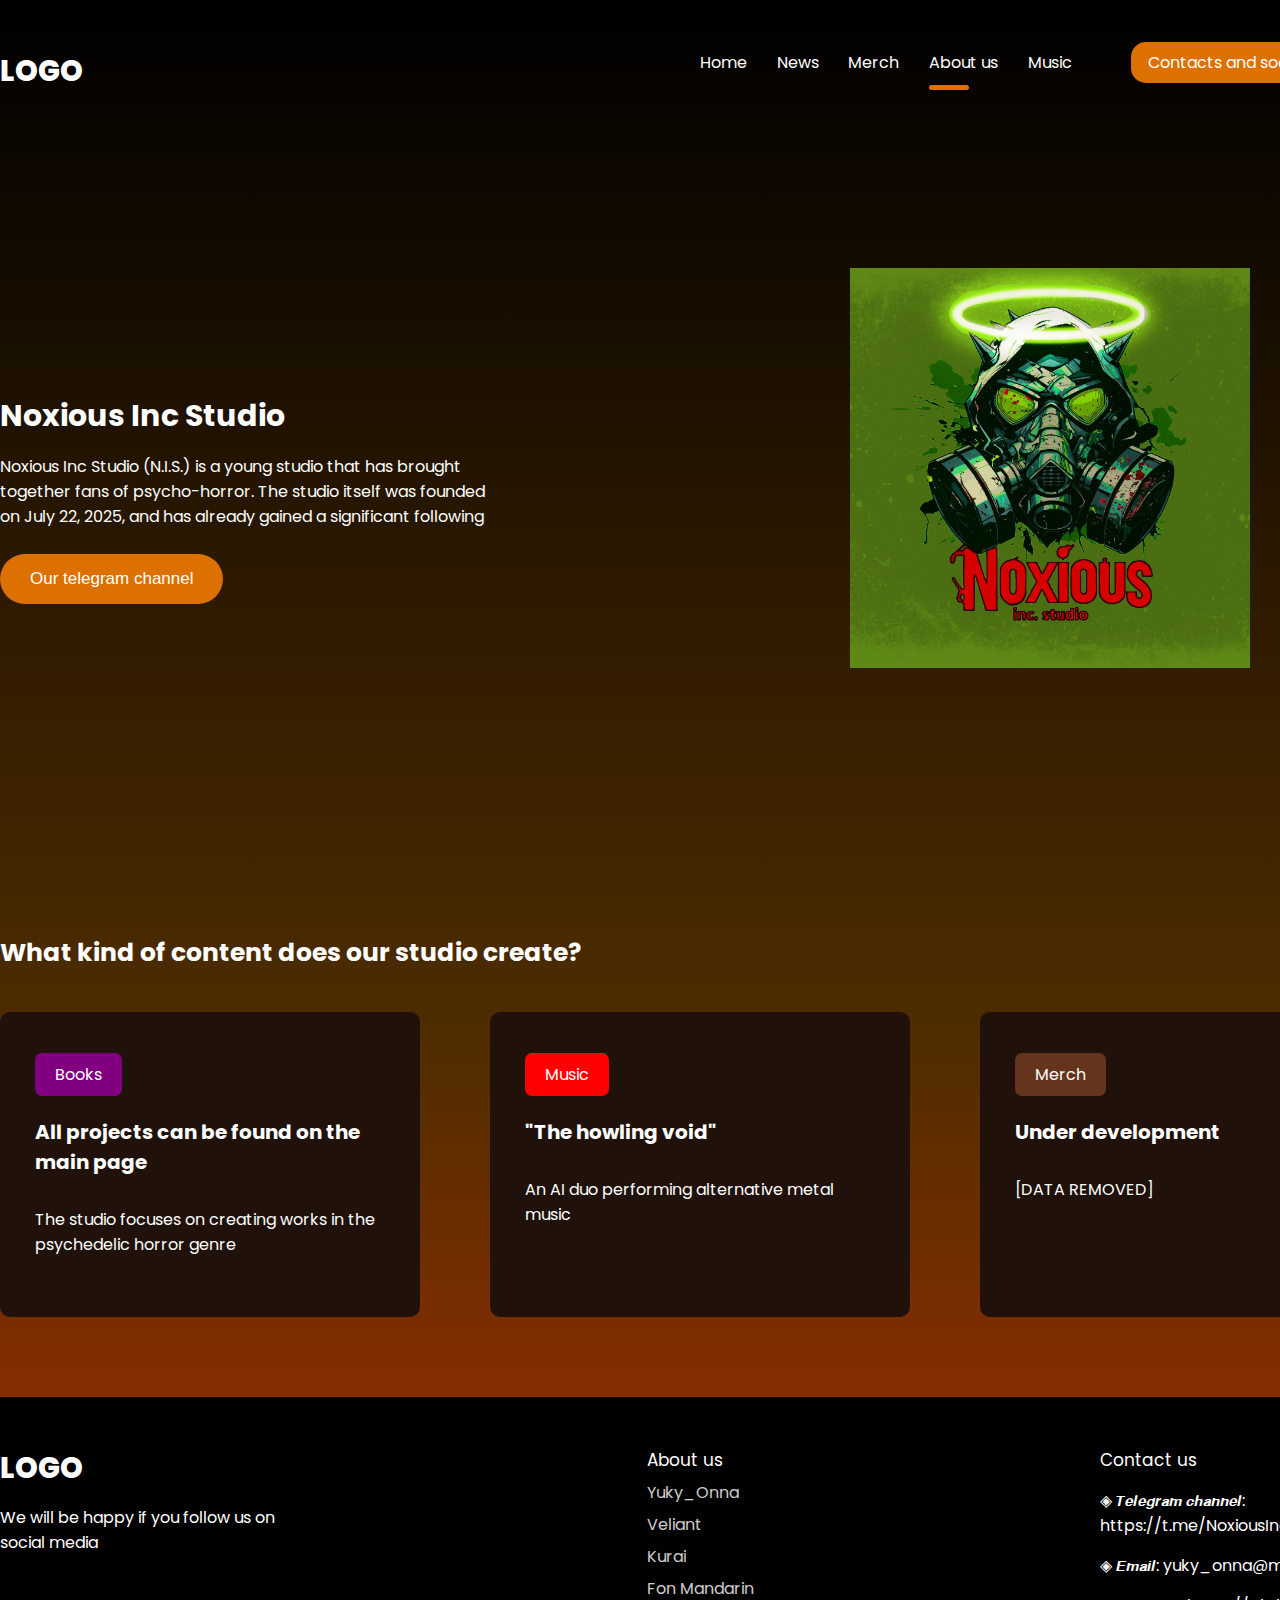
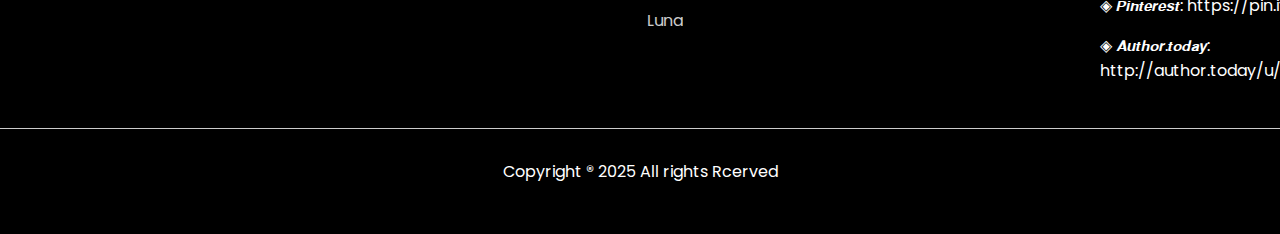
<file: about.html>
<!DOCTYPE html>
<html lang="en">

<head>
    <meta charset="UTF-8">
    <meta name="viewport" content="width=device-width, initial-scale=1.0">
    <title>Noxious Inc Studio</title>
    <link rel="Stylesheet" href="/css/main.css">
</head>

<body>
    <div class="wrapper">
        <header class="container">
            <span class="logo">Logo</span>
            <nav>
                <ul>
                    <li><a href="/index.html">Home</a></li>
                    <li><a href="/News.html">News</a></li>
                    <li><a href="Merch.html">Merch</a></li>
                    <li class="active"><a href="/about.html">About us</a></li>
                    <li><a href="/music.html">Music</a></li>
                    <li class="btn dropdown">
                    <li class="btn dropdown">
    <a href="#">Contacts and social networks</a>
    <div class="dropdown-content">
        <a href="https://t.me/NoxiousIncStudioOfficial" target="_blank">
            <span class="social-icon">📢</span> Telegram
        </a>
        <a href="mailto:yuky_onna@mail.ru">
            <span class="social-icon">✉️</span> Email
        </a>
        <a href="https://pin.it/1MqtL8qpg" target="_blank">
            <span class="social-icon">📌</span> Pinterest
        </a>
        <a href="http://author.today/u/Yuky_Onna" target="_blank">
            <span class="social-icon">📚</span> Author.Today
        </a>
        <a href="https://on.soundcloud.com/v50NN6mWMMiEQ5T8TZ" target="_blank">
            <span class="social-icon">☄️</span> SoundCloud
        </a>
        <a href="tiktok.com/@yuky_onna_official" target="_blank">
            <span class="social-icon">🔥</span> Tik Tok
        </a>
        <a href="https://youtube.com/@yukyonnaofficial?si=JALbFUwrdwh2bKU7" target="_blank">
            <span class="social-icon">💧</span> YouTube
        </a>
    </div>
                </ul>
            </nav>
        </header>

        <div class="hero-about container">
            <div class="info">
                <h1>Noxious Inc Studio</h1>
                <p>Noxious Inc Studio (N.I.S.) is a young studio that has brought together fans of psycho-horror. The studio itself was founded on July 22, 2025, and has already gained a significant following</p>
                <button class="btn"><a href="https://t.me/NoxiousIncStudioOfficial">Our telegram channel</a></button>
            </div>
            <img src="/img/Лого V4 dark.jpg" width="400" height="400" alt="">
        </div>

        <div class="container work">
            <h2>What kind of content does our studio create?</h2>
            <div class="blocks">
                <div class="block">
                    <span class="badge purple">Books</span>
                    <h3>All projects can be found on the main page</h3>
                    <p>The studio focuses on creating works in the psychedelic horror genre</p>
                </div>
                <div class="block">
                    <span class="badge red">Music</span>
                    <h3>"The howling void"</h3>
                    <p>An AI duo performing alternative metal music</p>
                </div>
                <div class="block">
                    <span class="badge brown">Merch</span>
                    <h3>Under development</h3>
                    <p>[DATA REMOVED]</p>
                </div>
            </div>
        </div>
    </div>
        <footer>
            <div class="blocks container">
                <div>
                    <span class="logo">LOGO</span>
                    <p>We will be happy if you follow us on social media</p>
                </div>
                <div>
                    <h4>About us</h4>
                    <ul>
                        <li>Yuky_Onna</li>
                        <li>Veliant</li>
                        <li>Kurai</li>
                        <li>Fon Mandarin</li>
                        <li>Luna</li>
                    </ul>
                </div>
                <div>
                    <h4>Contact us</h4>
                    <p>◈ 𝙏𝙚𝙡𝙚𝙜𝙧𝙖𝙢 𝙘𝙝𝙖𝙣𝙣𝙚𝙡:
                    https://t.me/NoxiousIncStudioOfficial</p>
                    <p>◈ 𝙀𝙢𝙖𝙞𝙡:
                    yuky_onna@mail.ru</p>
                    <p>◈ 𝙋𝙞𝙣𝙩𝙚𝙧𝙚𝙨𝙩:
                    https://pin.it/1MqtL8qpg</p>
                    <p>◈ 𝘼𝙪𝙩𝙝𝙤𝙧.𝙩𝙤𝙙𝙖𝙮:
                    http://author.today/u/Yuky_Onna</p>
                </div>
            </div>
            <hr>
            <p>Copyright ® 2025 All rights Rcerved</p>
        </footer>
</body>

</html>
</file>
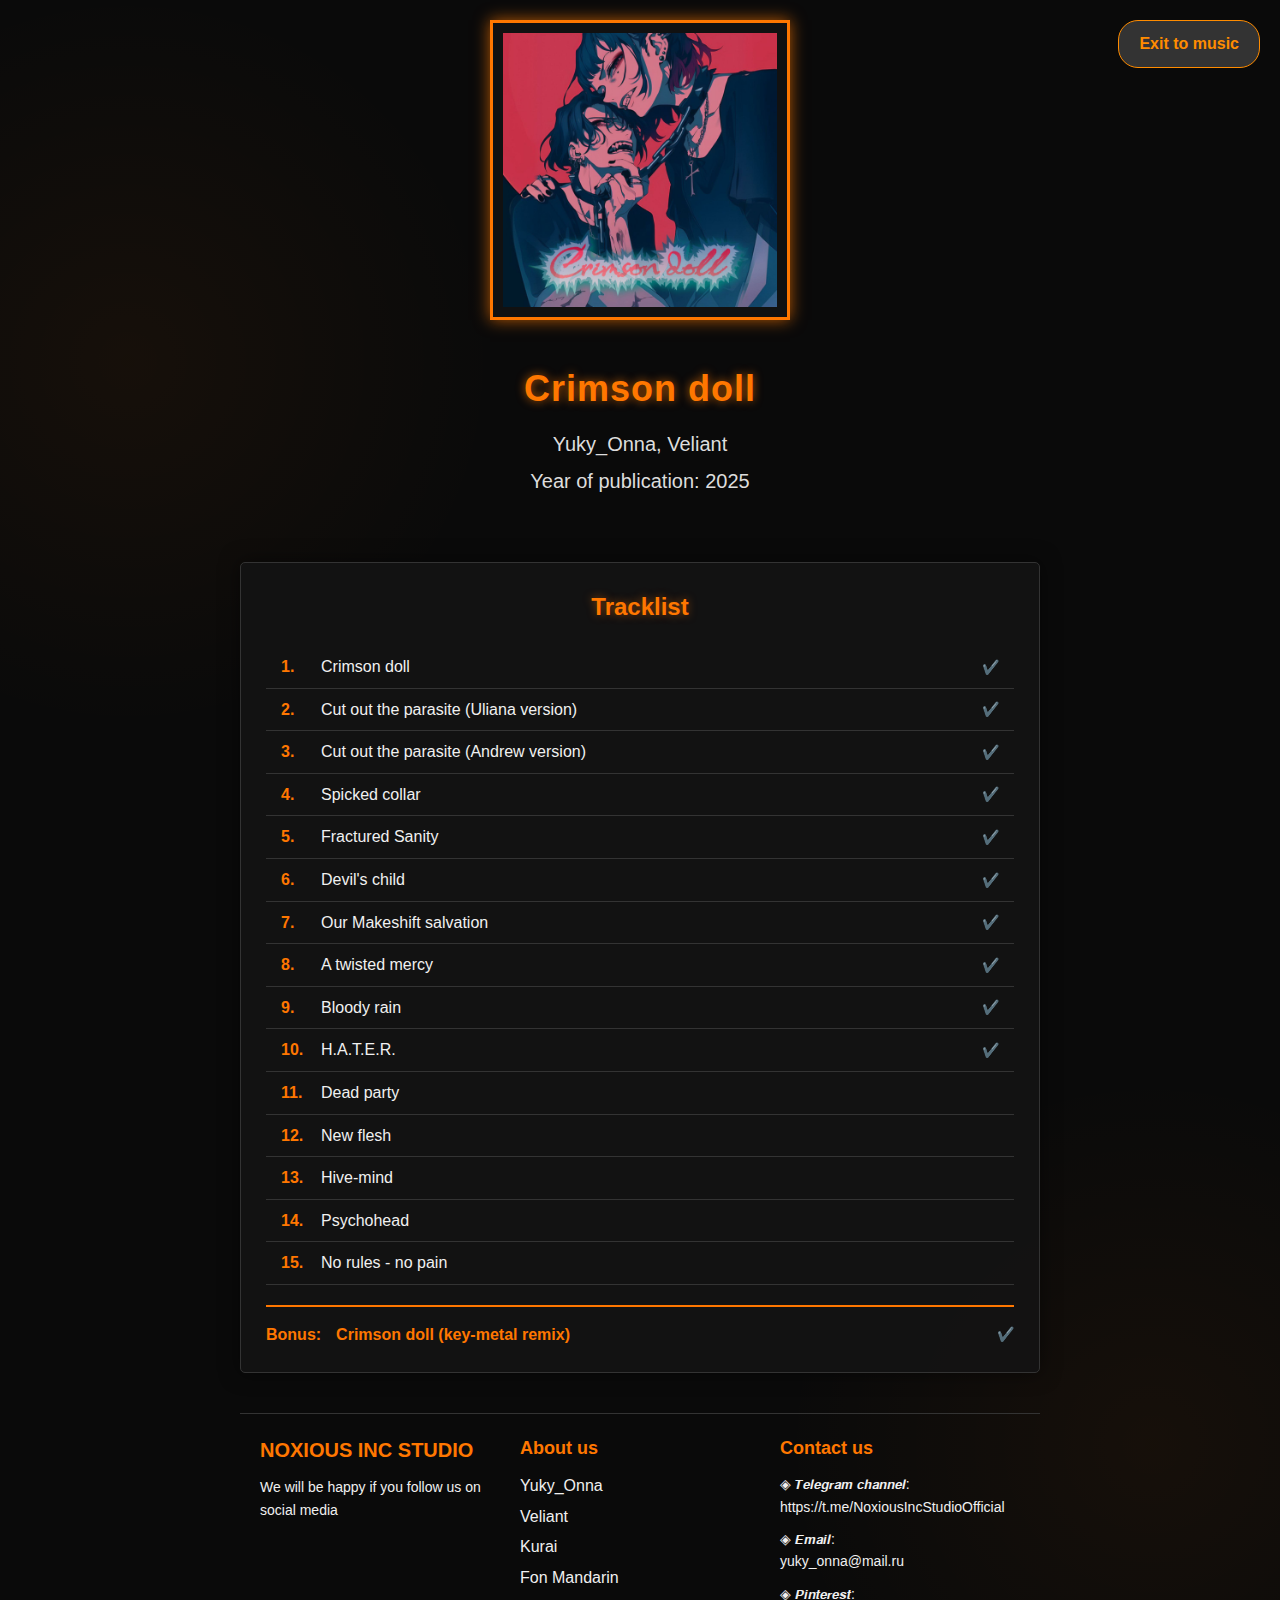
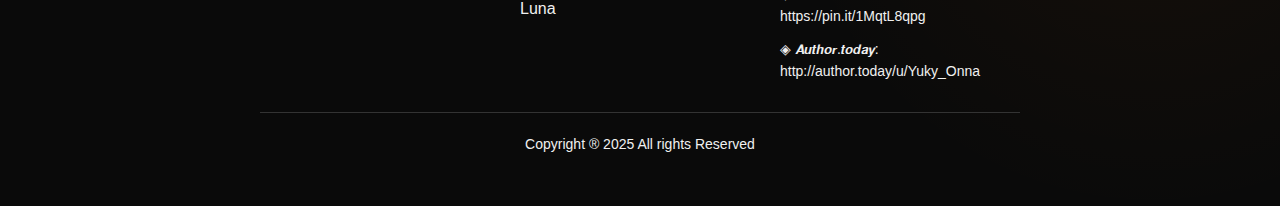
<file: crimson.html>
<!DOCTYPE html>
<html lang="ru">
<head>
    <meta charset="UTF-8">
    <meta name="viewport" content="width=device-width, initial-scale=1.0">
    <title>Crimson doll - Yuky_Onna, Veliant</title>
    <style>
        * {
            margin: 0;
            padding: 0;
            box-sizing: border-box;
        }
        
        body {
            background-color: #0a0a0a;
            color: #f0f0f0;
            font-family: 'Arial', sans-serif;
            line-height: 1.6;
            padding: 20px;
            min-height: 100vh;
            display: flex;
            flex-direction: column;
            align-items: center;
            background-image: 
                radial-gradient(circle at 10% 20%, rgba(255, 120, 0, 0.05) 0%, transparent 20%),
                radial-gradient(circle at 90% 80%, rgba(255, 120, 0, 0.05) 0%, transparent 20%);
            position: relative;
        }
        
        /* Кнопка возврата - обновленный стиль */
        .back-button {
            position: fixed;
            top: 20px;
            right: 20px;
            background-color: #333;
            color: #ff8c00;
            border: 1px solid #ff8c00;
            padding: 10px 20px;
            font-size: 1rem;
            font-weight: bold;
            border-radius: 20px;
            cursor: pointer;
            transition: all 0.3s ease;
            z-index: 100;
            text-decoration: none;
            text-align: center;
        }
        
        .back-button:hover {
            background-color: #ff8c00;
            color: #121212;
            transform: translateY(-2px);
            box-shadow: 0 4px 8px rgba(255, 140, 0, 0.4);
        }
        
        .container {
            max-width: 800px;
            width: 100%;
            display: flex;
            flex-direction: column;
            align-items: center;
            gap: 30px;
            flex: 1;
        }
        
        .album-cover {
            width: 300px;
            height: 300px;
            border: 3px solid #ff7700;
            box-shadow: 0 0 15px rgba(255, 119, 0, 0.7);
            padding: 10px;
            display: flex;
            align-items: center;
            justify-content: center;
            background-color: #111;
            transition: transform 0.3s ease;
            position: relative;
            overflow: hidden;
        }
        
        .album-cover:hover {
            transform: scale(1.02);
        }
        
        .album-image {
            width: 100%;
            height: 100%;
            object-fit: cover;
            display: block;
        }
        
        .album-info {
            text-align: center;
            margin-top: 10px;
        }
        
        .album-title {
            font-size: 36px;
            font-weight: bold;
            color: #ff7700;
            text-shadow: 0 0 10px rgba(255, 119, 0, 0.7);
            margin-bottom: 10px;
            letter-spacing: 1px;
        }
        
        .album-artist, .album-year {
            font-size: 20px;
            margin: 5px 0;
            color: #ddd;
        }
        
        .tracklist {
            width: 100%;
            margin-top: 30px;
            background-color: rgba(20, 20, 20, 0.8);
            padding: 25px;
            border: 1px solid #333;
            border-radius: 5px;
            box-shadow: 0 0 20px rgba(0, 0, 0, 0.5);
        }
        
        .tracklist h2 {
            text-align: center;
            color: #ff7700;
            margin-bottom: 20px;
            font-size: 24px;
            text-shadow: 0 0 8px rgba(255, 119, 0, 0.5);
        }
        
        .track {
            padding: 8px 15px;
            border-bottom: 1px solid #333;
            display: flex;
            align-items: center;
        }
        
        .track:last-child {
            border-bottom: none;
        }
        
        .track-link {
            display: flex;
            align-items: center;
            width: 100%;
            text-decoration: none;
            color: inherit;
            transition: background-color 0.2s;
        }
        
        .track-link:hover {
            background-color: rgba(255, 119, 0, 0.1);
        }
        
        .track-number {
            color: #ff7700;
            margin-right: 15px;
            font-weight: bold;
            min-width: 25px;
        }
        
        .track-name {
            flex-grow: 1;
        }
        
        .status {
            margin-left: 10px;
            font-size: 14px;
            color: #ff7700;
        }
        
        .bonus {
            margin-top: 20px;
            padding-top: 15px;
            border-top: 2px solid #ff7700;
            color: #ff7700;
            font-weight: bold;
        }
        
        .bonus .track-link {
            color: #ff7700;
        }
        
        footer {
            margin-top: 40px;
            width: 100%;
            max-width: 800px;
            text-align: center;
            padding: 20px;
            border-top: 1px solid #333;
        }
        
        .blocks {
            display: flex;
            justify-content: space-between;
            flex-wrap: wrap;
            gap: 20px;
            margin-bottom: 20px;
        }
        
        .blocks > div {
            flex: 1;
            min-width: 200px;
            text-align: left;
        }
        
        .logo {
            color: #ff7700;
            font-weight: bold;
            font-size: 20px;
            display: block;
            margin-bottom: 10px;
        }
        
        footer h4 {
            color: #ff7700;
            margin-bottom: 10px;
            font-size: 18px;
        }
        
        footer ul {
            list-style: none;
        }
        
        footer ul li {
            margin-bottom: 5px;
        }
        
        footer p {
            margin-bottom: 10px;
            font-size: 14px;
        }
        
        footer hr {
            border: 0;
            height: 1px;
            background: #333;
            margin: 20px 0;
        }
        
        .pulse {
            animation: pulse 2s infinite;
        }
        
        @keyframes pulse {
            0% { opacity: 0.7; }
            50% { opacity: 0.3; }
            100% { opacity: 0.7; }
        }
        
        /* Адаптивность для мобильных устройств */
        @media (max-width: 768px) {
            .blocks {
                flex-direction: column;
            }
            
            .album-title {
                font-size: 28px;
            }
            
            .track-name {
                font-size: 14px;
            }
            
            .back-button {
                top: 10px;
                right: 10px;
                padding: 8px 16px;
                font-size: 0.9rem;
            }
        }
    </style>
</head>
<body>
    <!-- Кнопка возврата с обновленным стилем -->
    <a href="music.html" class="back-button">Exit to music</a>
    
    <div class="container">
        <div class="album-cover">
            <!-- ЗДЕСЬ МОЖНО ЗАМЕНИТЬ SRC НА ССЫЛКУ НА ИЗОБРАЖЕНИЕ -->
            <img src="img/photo_2025-09-14_15-09-25.jpg" alt="Обложка альбома Crimson doll" class="album-image">
        </div>
        
        <div class="album-info">
            <h1 class="album-title">Crimson doll</h1>
            <p class="album-artist">Yuky_Onna, Veliant</p>
            <p class="album-year">Year of publication: 2025</p>
        </div>
        
        <div class="tracklist">
            <h2>Tracklist</h2>
            <div class="track">
                <a href="CD.html" class="track-link">
                    <span class="track-number">1.</span>
                    <span class="track-name">Crimson doll</span>
                    <span class="status">✔️</span>
                </a>
            </div>
            <div class="track">
                <a href="#" class="track-link">
                    <span class="track-number">2.</span>
                    <span class="track-name">Cut out the parasite (Uliana version)</span>
                    <span class="status">✔️</span>
                </a>
            </div>
            <div class="track">
                <a href="#" class="track-link">
                    <span class="track-number">3.</span>
                    <span class="track-name">Cut out the parasite (Andrew version)</span>
                    <span class="status">✔️</span>
                </a>
            </div>
            <div class="track">
                <a href="#" class="track-link">
                    <span class="track-number">4.</span>
                    <span class="track-name">Spicked collar</span>
                    <span class="status">✔️</span>
                </a>
            </div>
            <div class="track">
                <a href="#" class="track-link">
                    <span class="track-number">5.</span>
                    <span class="track-name">Fractured Sanity</span>
                    <span class="status">✔️</span>
                </a>
            </div>
            <div class="track">
                <a href="#" class="track-link">
                    <span class="track-number">6.</span>
                    <span class="track-name">Devil's child</span>
                    <span class="status">✔️</span>
                </a>
            </div>
            <div class="track">
                <a href="#" class="track-link">
                    <span class="track-number">7.</span>
                    <span class="track-name">Our Makeshift salvation</span>
                    <span class="status">✔️</span>
                </a>
            </div>
            <div class="track">
                <a href="#" class="track-link">
                    <span class="track-number">8.</span>
                    <span class="track-name">A twisted mercy</span>
                    <span class="status">✔️</span>
                </a>
            </div>
            <div class="track">
                <a href="#" class="track-link">
                    <span class="track-number">9.</span>
                    <span class="track-name">Bloody rain</span>
                    <span class="status">✔️</span>
                </a>
            </div>
            <div class="track">
                <a href="#" class="track-link">
                    <span class="track-number">10.</span>
                    <span class="track-name">H.A.T.E.R.</span>
                    <span class="status">✔️</span>
                </a>
            </div>
            <div class="track">
                <a href="#" class="track-link">
                    <span class="track-number">11.</span>
                    <span class="track-name">Dead party</span>
                    <span class="status"></span>
                </a>
            </div>
            <div class="track">
                <a href="#" class="track-link">
                    <span class="track-number">12.</span>
                    <span class="track-name">New flesh</span>
                    <span class="status"></span>
                </a>
            </div>
            <div class="track">
                <a href="#" class="track-link">
                    <span class="track-number">13.</span>
                    <span class="track-name">Hive-mind</span>
                    <span class="status"></span>
                </a>
            </div>
            <div class="track">
                <a href="#" class="track-link">
                    <span class="track-number">14.</span>
                    <span class="track-name">Psychohead</span>
                    <span class="status"></span>
                </a>
            </div>
            <div class="track">
                <a href="#" class="track-link">
                    <span class="track-number">15.</span>
                    <span class="track-name">No rules - no pain</span>
                    <span class="status"></span>
                </a>
            </div>
            
            <div class="bonus">
                <a href="#" class="track-link">
                    <span class="track-number">Bonus:</span>
                    <span class="track-name">Crimson doll (key-metal remix)</span>
                    <span class="status">✔️</span>
                </a>
            </div>
        </div>
    </div>

    <footer>
        <div class="blocks">
            <div>
                <span class="logo">NOXIOUS INC STUDIO</span>
                <p>We will be happy if you follow us on social media</p>
            </div>
            <div>
                <h4>About us</h4>
                <ul>
                    <li>Yuky_Onna</li>
                    <li>Veliant</li>
                    <li>Kurai</li>
                    <li>Fon Mandarin</li>
                    <li>Luna</li>
                </ul>
            </div>
            <div>
                <h4>Contact us</h4>
                <p>◈ 𝙏𝙚𝙡𝙚𝙜𝙧𝙖𝙢 𝙘𝙝𝙖𝙣𝙣𝙚𝙡:<br>
                https://t.me/NoxiousIncStudioOfficial</p>
                <p>◈ 𝙀𝙢𝙖𝙞𝙡:<br>
                yuky_onna@mail.ru</p>
                <p>◈ 𝙋𝙞𝙣𝙩𝙚𝙧𝙚𝙨𝙩:<br>
                https://pin.it/1MqtL8qpg</p>
                <p>◈ 𝘼𝙪𝙩𝙝𝙤𝙧.𝙩𝙤𝙙𝙖𝙮:<br>
                http://author.today/u/Yuky_Onna</p>
            </div>
        </div>
        <hr>
        <p>Copyright ® 2025 All rights Reserved</p>
    </footer>
</body>
</html>
</file>
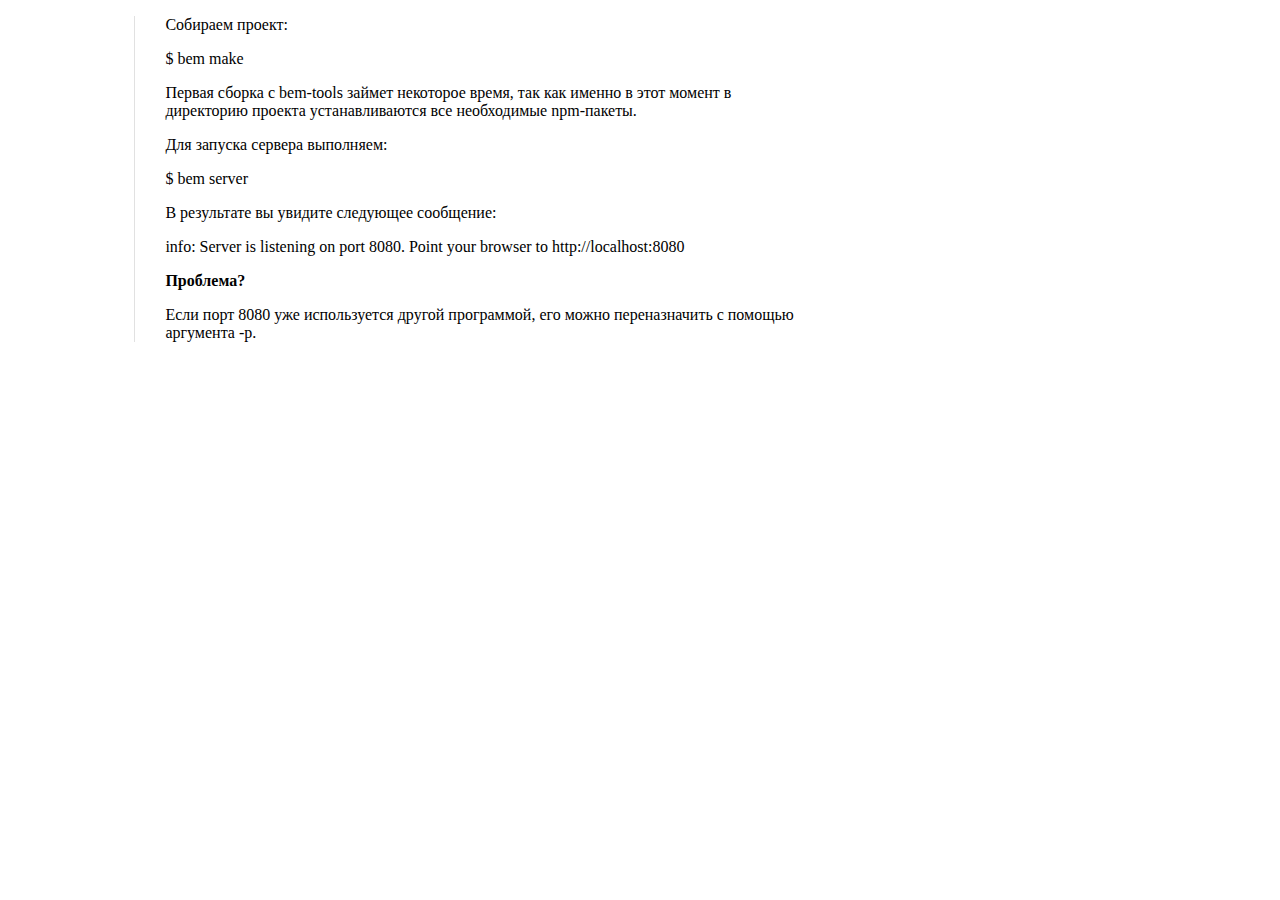
<file: lab3.html>
<!DOCTYPE html>
<html lang="ru">

<head>
    <title>Практическая работа 3</title>
</head>
<style>
	.block {
		width: 630px;
		border-left: 1px solid #E1E1E1;
		padding-left: 30px;
		margin-left: 10%;
		}
</style>
<body>
    <div class="block">
        <p>Собираем проект:</p>
        <p class="block2">$ bem make</p>
        <p>Первая сборка с <span class="block3">bem-tools</span> займет некоторое время, так как именно в этот момент в директорию проекта устанавливаются все необходимые npm-пакеты.</p>
        <p>Для запуска сервера выполняем:</p>
        <p class="block2">$ bem server</p>
        <p>В результате вы увидите следующее сообщение:</p>
        <p class="block2">info: Server is listening on port 8080. Point your browser to http://localhost:8080</p>
        <p><strong>Проблема?</strong></p>
        <p>Если порт 8080 уже используется другой программой, его можно переназначить с помощью аргумента -<span class="block3">p</span>.</p>
    </div>
</body>
</html>
</file>
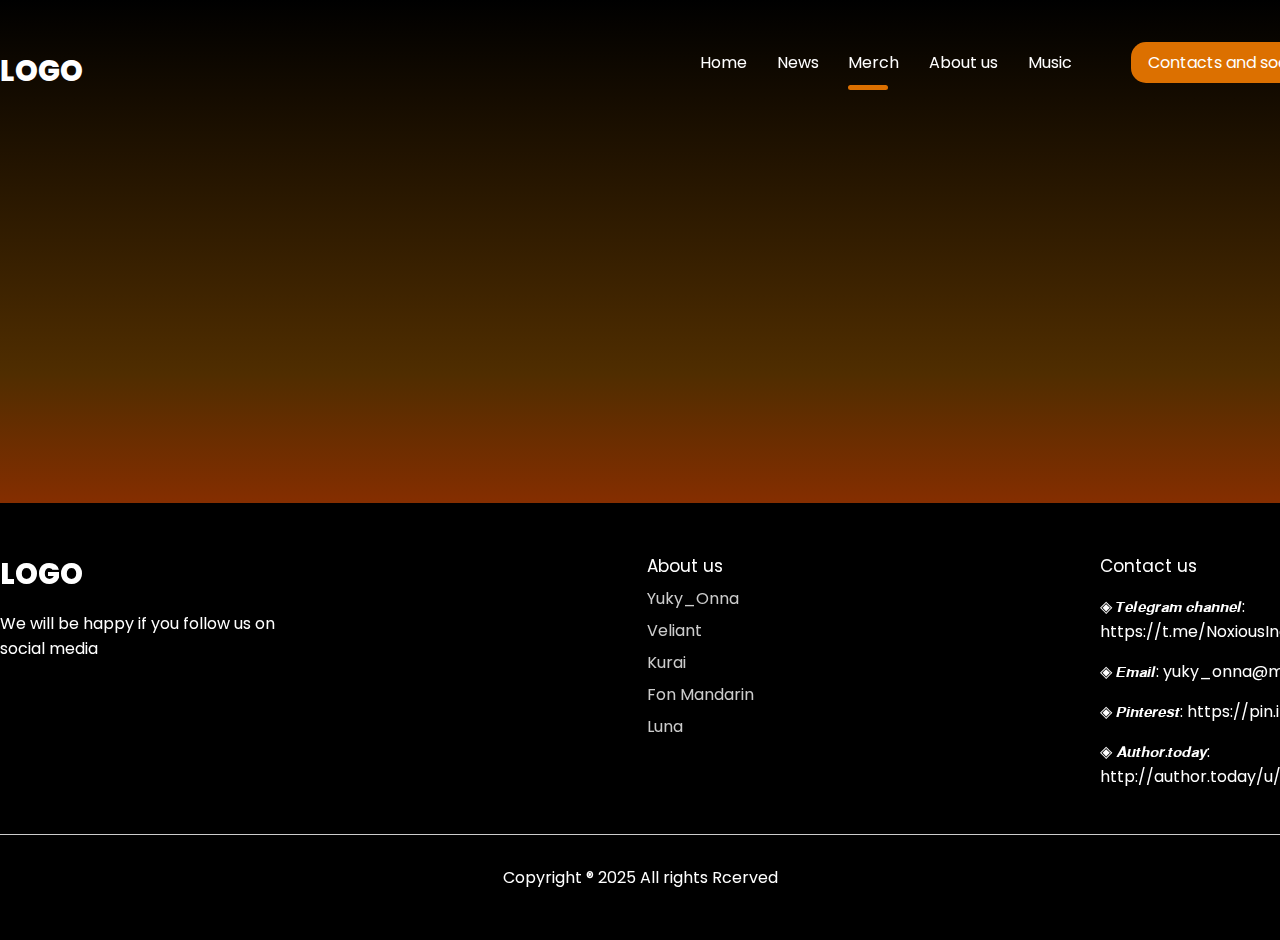
<file: Merch.html>
<!DOCTYPE html>
<html lang="en">

<head>
    <meta charset="UTF-8">
    <meta name="viewport" content="width=device-width, initial-scale=1.0">
    <title>Noxious Inc Studio</title>
    <link rel="Stylesheet" href="/css/main.css">
</head>

<body>
    <div class="wrapper">
        <header class="container">
            <span class="logo">Logo</span>
            <nav>
                <ul>
                    <li><a href="/index.html">Home</a></li>
                    <li><a href="/News.html">News</a></li>
                    <li class="active"><a href="/Merch.html">Merch</a></li>
                    <li><a href="/about.html">About us</a></li>
                    <li><a href="/music.html">Music</a></li>
                    <li class="btn dropdown">
                    <li class="btn dropdown">
    <a href="#">Contacts and social networks</a>
    <div class="dropdown-content">
        <a href="https://t.me/NoxiousIncStudioOfficial" target="_blank">
            <span class="social-icon">📢</span> Telegram
        </a>
        <a href="mailto:yuky_onna@mail.ru">
            <span class="social-icon">✉️</span> Email
        </a>
        <a href="https://pin.it/1MqtL8qpg" target="_blank">
            <span class="social-icon">📌</span> Pinterest
        </a>
        <a href="http://author.today/u/Yuky_Onna" target="_blank">
            <span class="social-icon">📚</span> Author.Today
        </a>
        <a href="https://on.soundcloud.com/v50NN6mWMMiEQ5T8TZ" target="_blank">
            <span class="social-icon">☄️</span> SoundCloud
        </a>
        <a href="tiktok.com/@yuky_onna_official" target="_blank">
            <span class="social-icon">🔥</span> Tik Tok
        </a>
        <a href="https://youtube.com/@yukyonnaofficial?si=JALbFUwrdwh2bKU7" target="_blank">
            <span class="social-icon">💧</span> YouTube
        </a>
    </div>
                </ul>
            </nav>
        </header>

<div class="container Cor">
        <div class="text-animation">
            <span class="letter">D</span>
            <span class="letter">I</span>
            <span class="letter">S</span>
            <span class="letter">K</span>
            <span class="letter space"></span>
            <span class="letter">C</span>
            <span class="letter">O</span>
            <span class="letter">R</span>
            <span class="letter">R</span>
            <span class="letter">U</span>
            <span class="letter">P</span>
            <span class="letter">T</span>
            <span class="letter">E</span>
            <span class="letter">D</span>
        </div>
        <div class="glitch-effect"></div>
         <div class="skull-container">
        <div class="pixel-skull">
            <div class="skull-pixel"></div>
            <div class="skull-pixel"></div>
            <div class="skull-pixel"></div>
            <div class="skull-pixel"></div>
            <div class="skull-pixel"></div>
            <div class="skull-pixel"></div>
            <div class="skull-pixel"></div>
            <div class="skull-pixel"></div>
            <div class="skull-pixel"></div>
            <div class="skull-pixel"></div>
            <div class="skull-pixel"></div>
            <div class="skull-pixel"></div>
            <div class="skull-pixel"></div>
            <div class="skull-pixel"></div>
            <div class="skull-pixel"></div>
            <div class="skull-pixel"></div>
            <div class="skull-pixel"></div>
            <div class="skull-pixel"></div>
            <div class="skull-pixel"></div>
            <div class="skull-pixel"></div>
        </div>
        <div class="skull-text">ACCESS DENIED</div>
    </div>
</div>

    </div>




        <footer>
            <div class="blocks container">
                <div>
                    <span class="logo">LOGO</span>
                    <p>We will be happy if you follow us on social media</p>
                </div>
                <div>
                    <h4>About us</h4>
                    <ul>
                        <li>Yuky_Onna</li>
                        <li>Veliant</li>
                        <li>Kurai</li>
                        <li>Fon Mandarin</li>
                        <li>Luna</li>
                    </ul>
                </div>
                <div>
                    <h4>Contact us</h4>
                    <p>◈ 𝙏𝙚𝙡𝙚𝙜𝙧𝙖𝙢 𝙘𝙝𝙖𝙣𝙣𝙚𝙡:
                    https://t.me/NoxiousIncStudioOfficial</p>
                    <p>◈ 𝙀𝙢𝙖𝙞𝙡:
                    yuky_onna@mail.ru</p>
                    <p>◈ 𝙋𝙞𝙣𝙩𝙚𝙧𝙚𝙨𝙩:
                    https://pin.it/1MqtL8qpg</p>
                    <p>◈ 𝘼𝙪𝙩𝙝𝙤𝙧.𝙩𝙤𝙙𝙖𝙮:
                    http://author.today/u/Yuky_Onna</p>
                </div>
            </div>
            <hr>
            <p>Copyright ® 2025 All rights Rcerved</p>
        </footer>
</body>

</html>
</file>
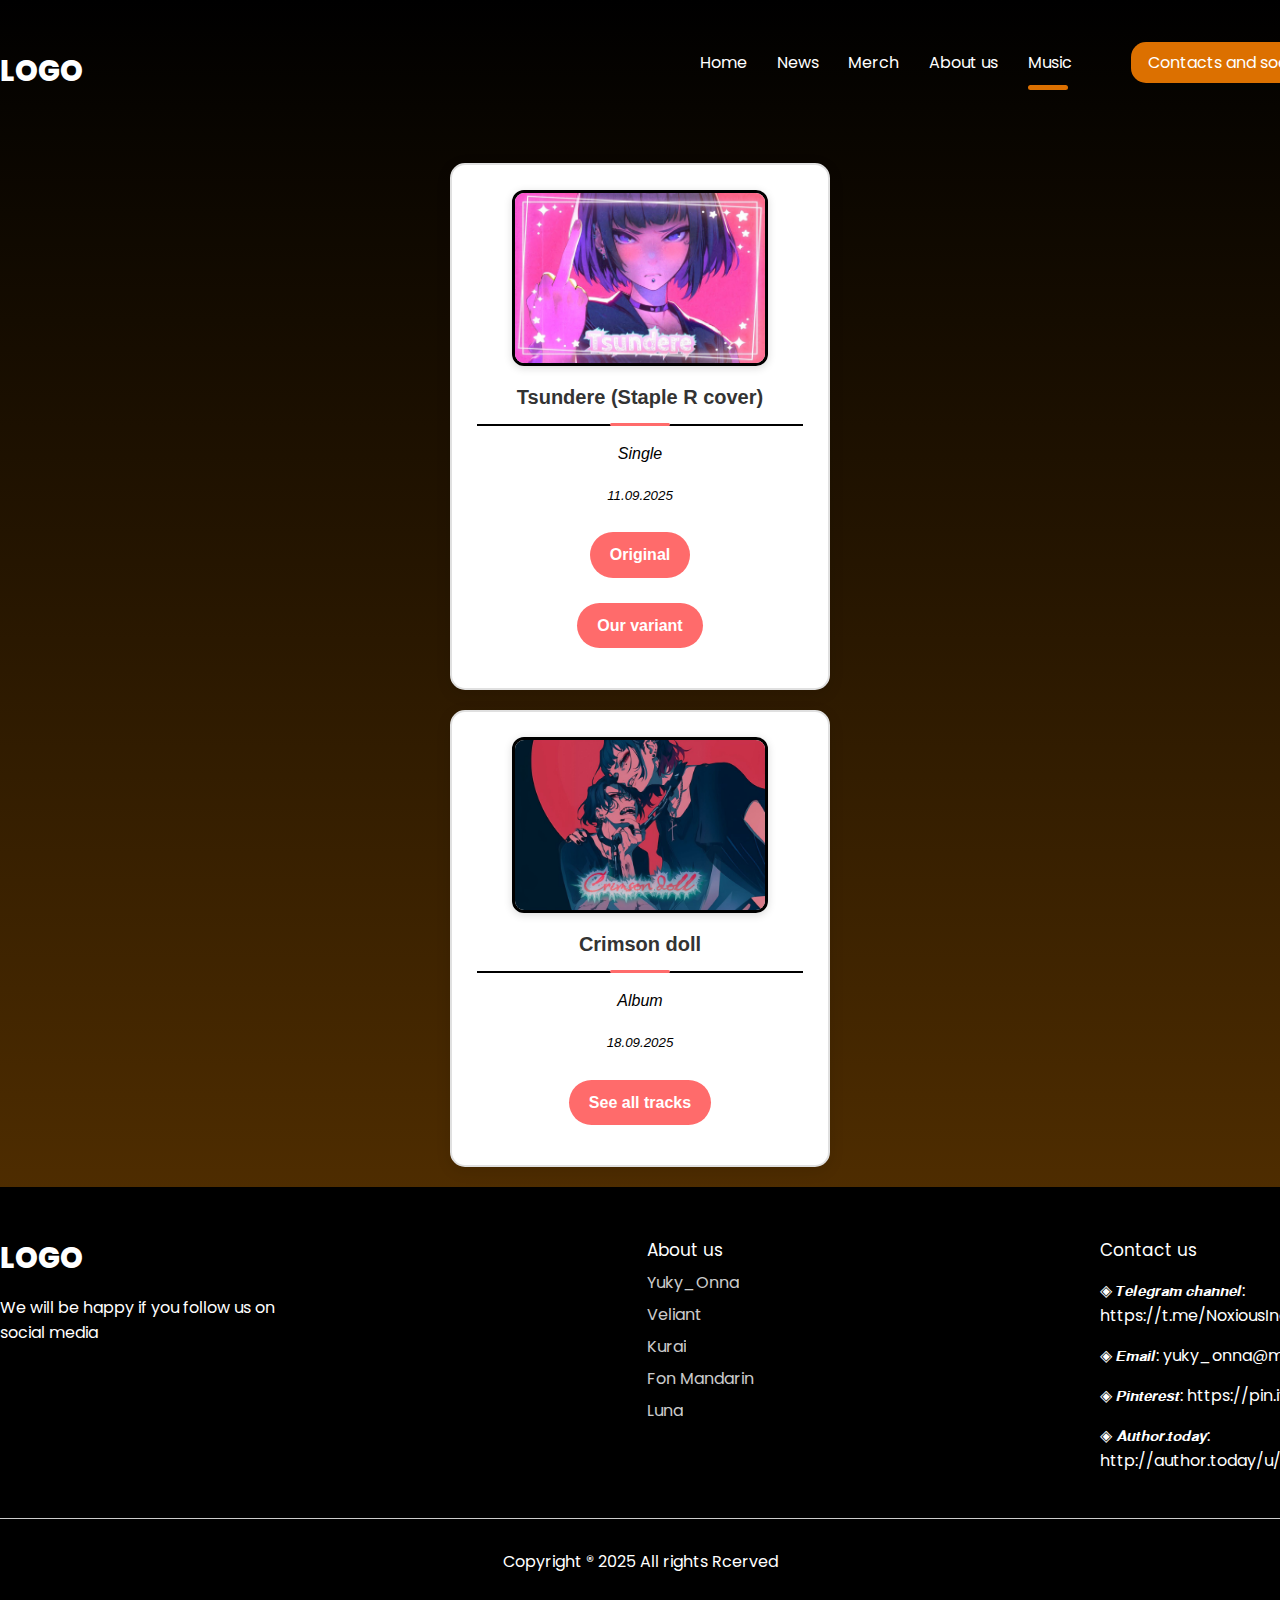
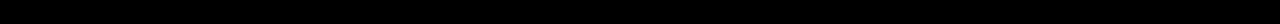
<file: music.html>
<!DOCTYPE html>
<html lang="en">

<head>
    <meta charset="UTF-8">
    <meta name="viewport" content="width=device-width, initial-scale=1.0">
    <title>Noxious Inc Studio</title>
    <link rel="Stylesheet" href="/css/main.css">
</head>

<body>
    <div class="wrapper">
        <header class="container">
            <span class="logo">Logo</span>
            <nav>
                <ul>
                    <li><a href="/index.html">Home</a></li>
                    <li><a href="/News.html">News</a></li>
                    <li><a href="/Merch.html">Merch</a></li>
                    <li><a href="/about.html">About us</a></li>
                    <li class="active"><a href="/music.html">Music</a></li>
                    <li class="btn dropdown">
                    <li class="btn dropdown">
    <a href="#">Contacts and social networks</a>
    <div class="dropdown-content">
        <a href="https://t.me/NoxiousIncStudioOfficial" target="_blank">
            <span class="social-icon">📢</span> Telegram
        </a>
        <a href="mailto:yuky_onna@mail.ru">
            <span class="social-icon">✉️</span> Email
        </a>
        <a href="https://pin.it/1MqtL8qpg" target="_blank">
            <span class="social-icon">📌</span> Pinterest
        </a>
        <a href="http://author.today/u/Yuky_Onna" target="_blank">
            <span class="social-icon">📚</span> Author.Today
        </a>
        <a href="https://on.soundcloud.com/v50NN6mWMMiEQ5T8TZ" target="_blank">
            <span class="social-icon">☄️</span> SoundCloud
        </a>
        <a href="tiktok.com/@yuky_onna_official" target="_blank">
            <span class="social-icon">🔥</span> Tik Tok
        </a>
        <a href="https://youtube.com/@yukyonnaofficial?si=JALbFUwrdwh2bKU7" target="_blank">
            <span class="social-icon">💧</span> YouTube
        </a>
    </div>
                </ul>
            </nav>
        </header>

    <div class="nowost container">
        <div class="block">
            <img src="/img/photo_2025-09-11_15-49-42.jpg" width="300" height="200" alt="">
            <h2>Tsundere (Staple R cover)</h2>
            <p><i>Single</i></p>
            <p><small><i>11.09.2025</i></small></p>
            <p><a href="https://music.yandex.ru/album/25597413/track/81905171?utm_medium=copy_link">Original</a></p>
            <p><a href="/tsundere.html">Our variant</a></p>
            
        </div>
    </div>

    <div class="nowost container">
        <div class="block">
            <img src="/img/photo_2025-09-14_14-18-21.jpg" width="300" height="200" alt="">
            <h2>Crimson doll</h2>
            <p><i>Album</i></p>
            <p><small><i>18.09.2025</i></small></p>
            <p><a href="/crimson.html">See all tracks</a></p>
            
        </div>
    </div>
       
        <footer>
            <div class="blocks container">
                <div>
                    <span class="logo">LOGO</span>
                    <p>We will be happy if you follow us on social media</p>
                </div>
                <div>
                    <h4>About us</h4>
                    <ul>
                        <li>Yuky_Onna</li>
                        <li>Veliant</li>
                        <li>Kurai</li>
                        <li>Fon Mandarin</li>
                        <li>Luna</li>
                    </ul>
                </div>
                <div>
                    <h4>Contact us</h4>
                    <p>◈ 𝙏𝙚𝙡𝙚𝙜𝙧𝙖𝙢 𝙘𝙝𝙖𝙣𝙣𝙚𝙡:
                    https://t.me/NoxiousIncStudioOfficial</p>
                    <p>◈ 𝙀𝙢𝙖𝙞𝙡:
                    yuky_onna@mail.ru</p>
                    <p>◈ 𝙋𝙞𝙣𝙩𝙚𝙧𝙚𝙨𝙩:
                    https://pin.it/1MqtL8qpg</p>
                    <p>◈ 𝘼𝙪𝙩𝙝𝙤𝙧.𝙩𝙤𝙙𝙖𝙮:
                    http://author.today/u/Yuky_Onna</p>
                </div>
            </div>
            <hr>
            <p>Copyright ® 2025 All rights Rcerved</p>
        </footer>
    </div>
</body>

</html>
</file>
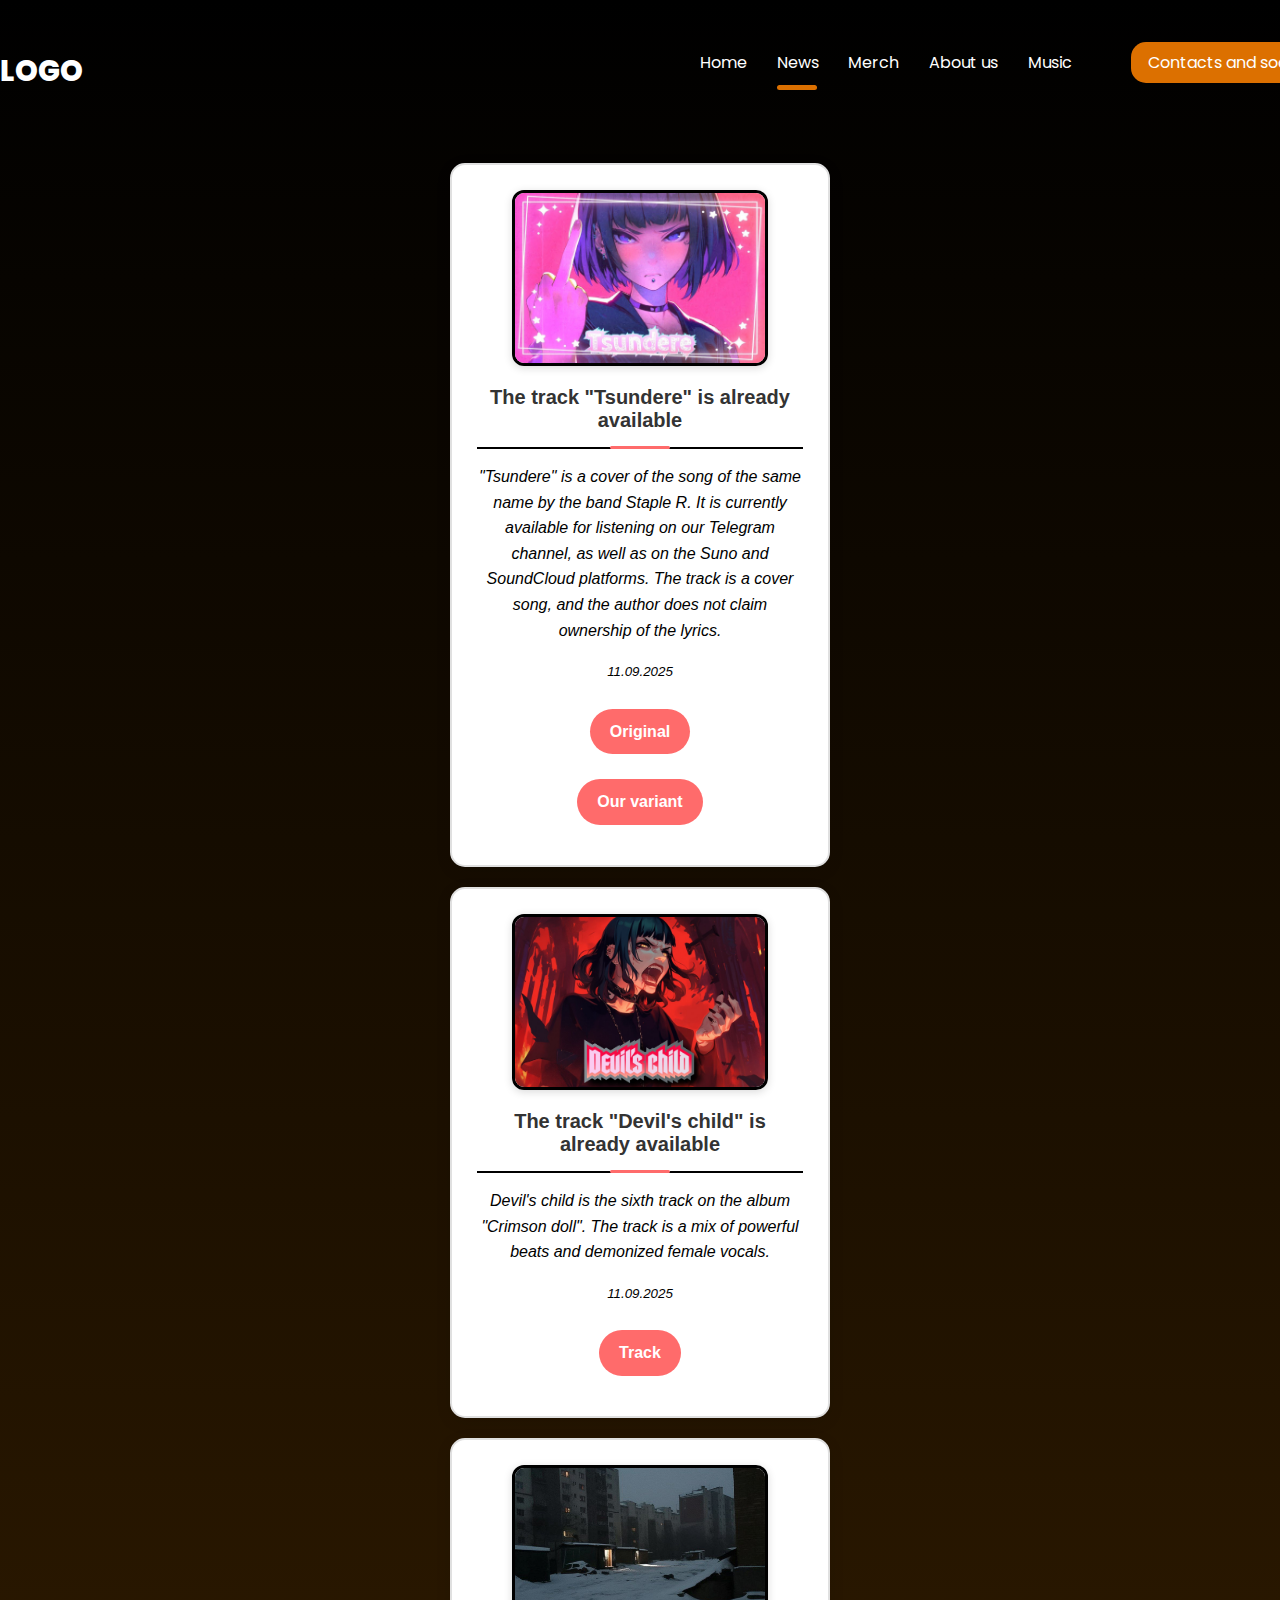
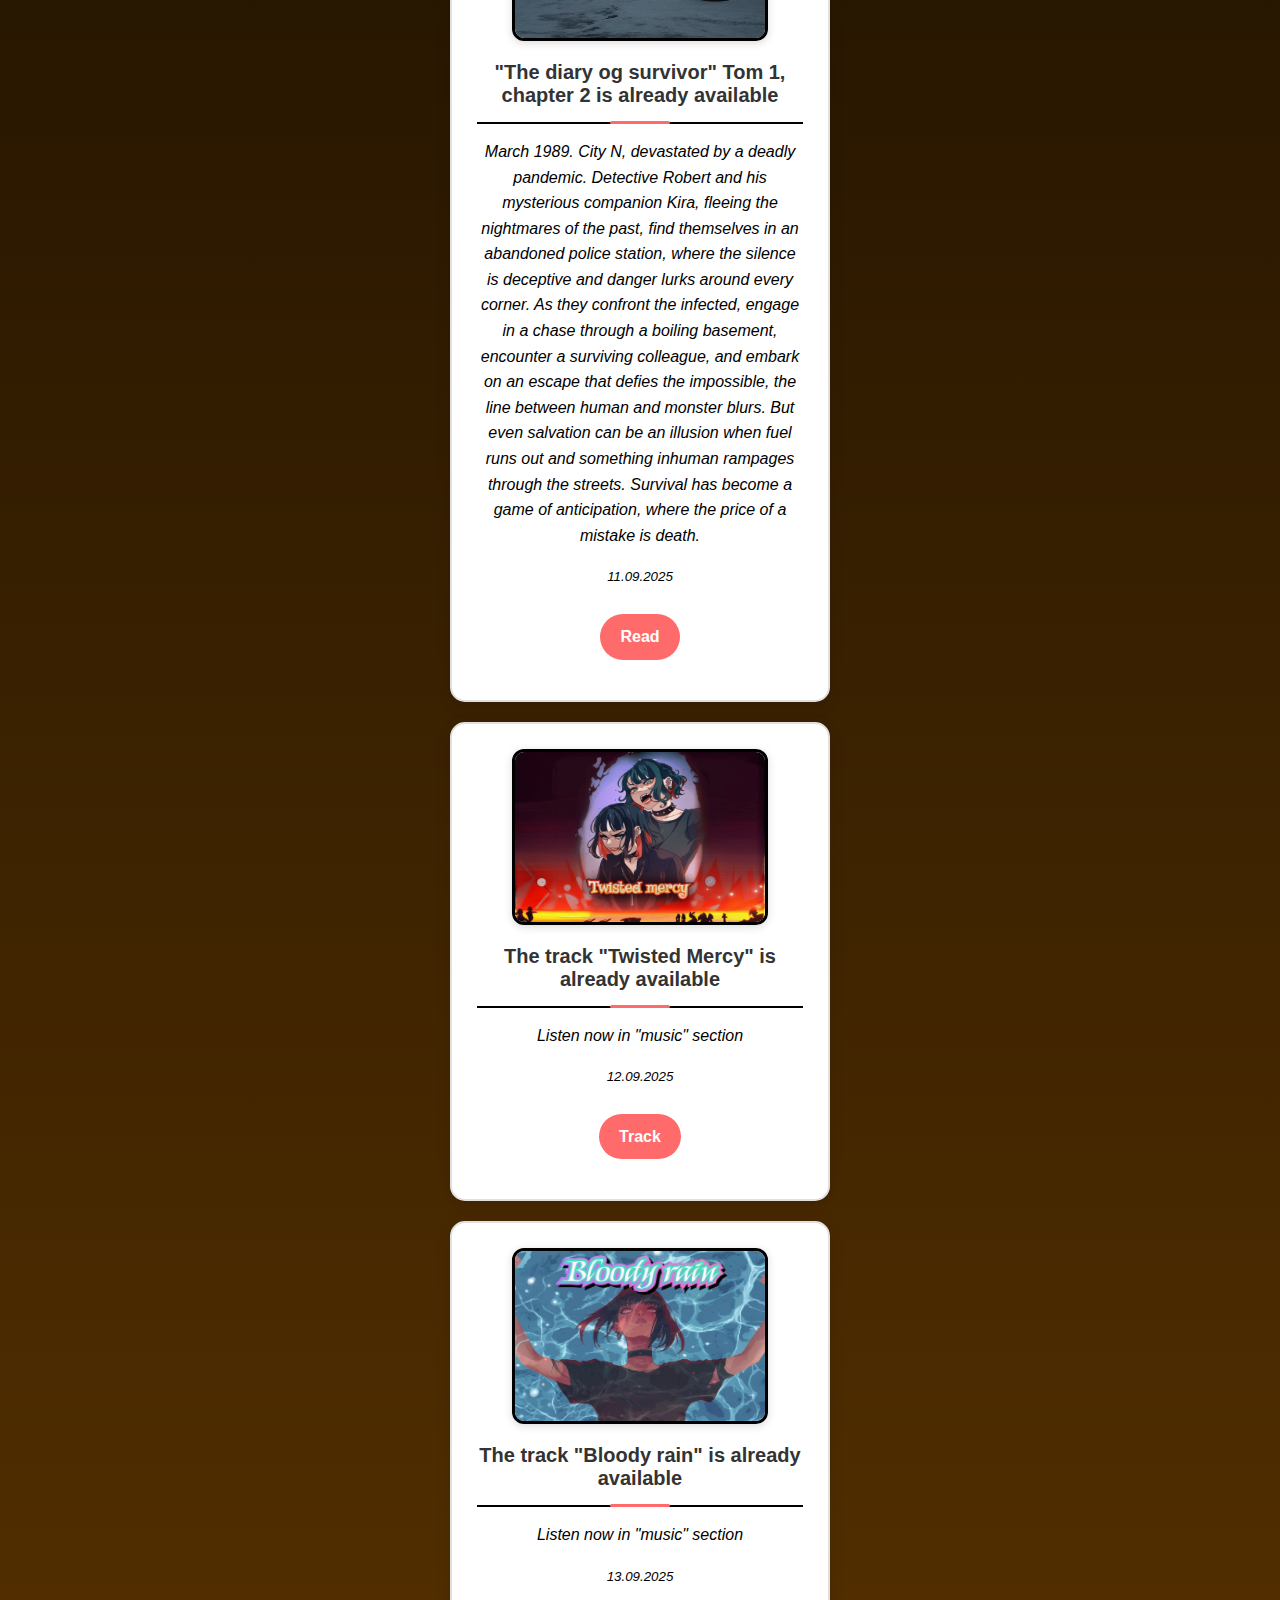
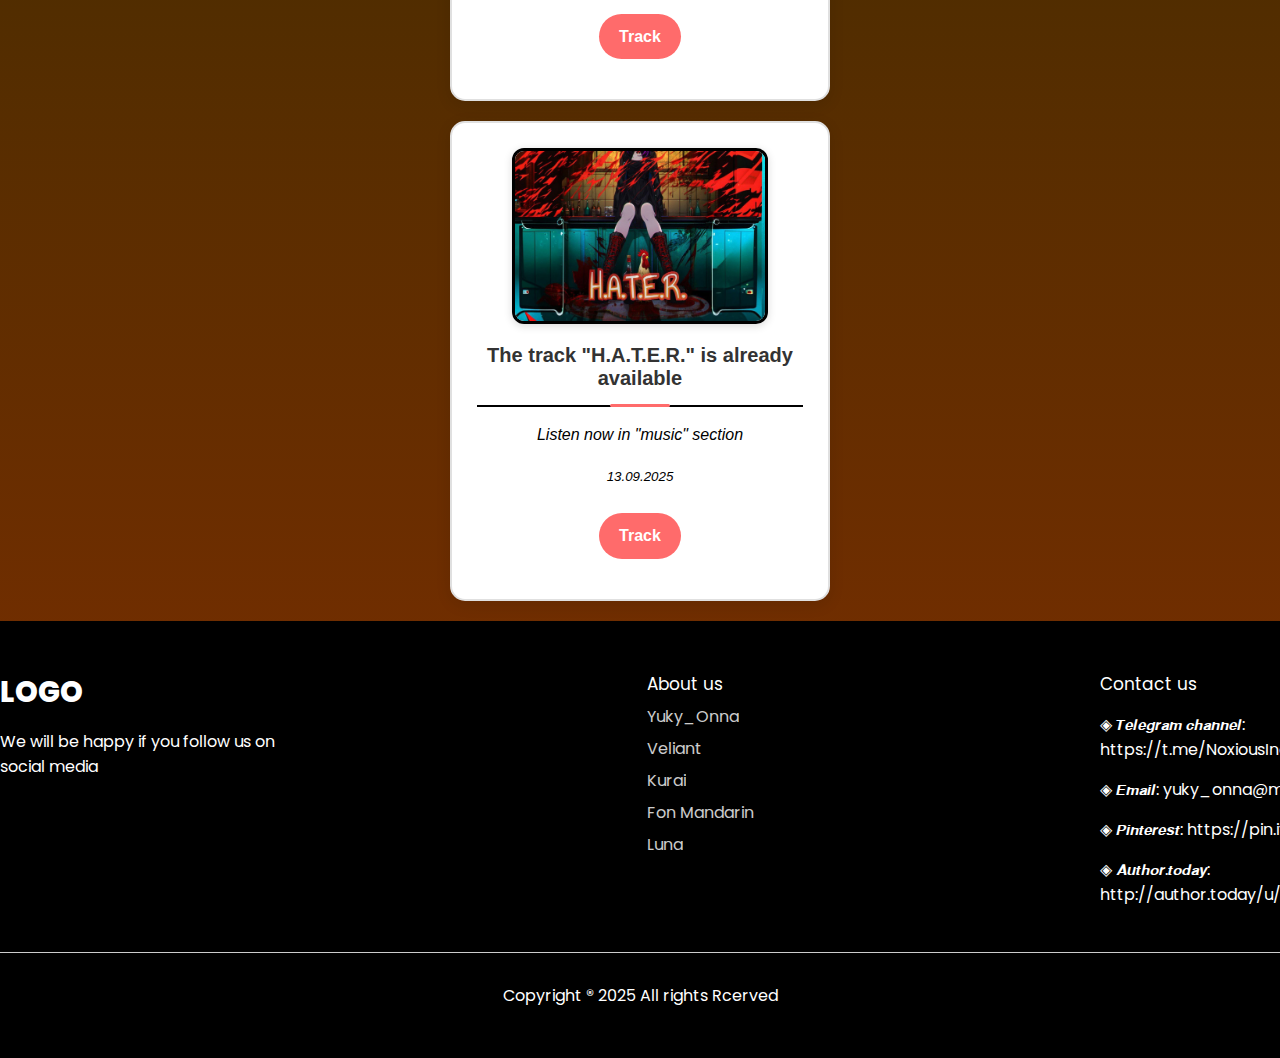
<file: News.html>
<!DOCTYPE html>
<html lang="en">

<head>
    <meta charset="UTF-8">
    <meta name="viewport" content="width=device-width, initial-scale=1.0">
    <title>Noxious Inc Studio</title>
    <link rel="Stylesheet" href="css/main.css">
</head>

<body>
    <div class="wrapper">
        <header class="container">
            <span class="logo">Logo</span>
            <nav>
                <ul>
                    <li><a href="index.html">Home</a></li>
                    <li class="active"><a href="News.html">News</a></li>
                    <li><a href="Merch.html">Merch</a></li>
                    <li><a href="about.html">About us</a></li>
                    <li><a href="music.html">Music</a></li>
                    <li class="btn dropdown">
                    <li class="btn dropdown">
    <a href="#">Contacts and social networks</a>
    <div class="dropdown-content">
        <a href="https://t.me/NoxiousIncStudioOfficial" target="_blank">
            <span class="social-icon">📢</span> Telegram
        </a>
        <a href="mailto:yuky_onna@mail.ru">
            <span class="social-icon">✉️</span> Email
        </a>
        <a href="https://pin.it/1MqtL8qpg" target="_blank">
            <span class="social-icon">📌</span> Pinterest
        </a>
        <a href="http://author.today/u/Yuky_Onna" target="_blank">
            <span class="social-icon">📚</span> Author.Today
        </a>
        <a href="https://on.soundcloud.com/v50NN6mWMMiEQ5T8TZ" target="_blank">
            <span class="social-icon">☄️</span> SoundCloud
        </a>
        <a href="tiktok.com/@yuky_onna_official" target="_blank">
            <span class="social-icon">🔥</span> Tik Tok
        </a>
        <a href="https://youtube.com/@yukyonnaofficial?si=JALbFUwrdwh2bKU7" target="_blank">
            <span class="social-icon">💧</span> YouTube
        </a>
    </div>
                </ul>
            </nav>
        </header>

    <div class="nowost container">
        <div class="block">
            <img src="img/photo_2025-09-11_15-49-42.jpg" width="300" height="200" alt="">
            <h2>The track "Tsundere" is already available</h2>
            <p><i>"Tsundere" is a cover of the song of the same name by the band Staple R. It is currently available for listening on our Telegram channel, as well as on the Suno and SoundCloud platforms.
The track is a cover song, and the author does not claim ownership of the lyrics.</i></p>
            <p><small><i>11.09.2025</i></small></p>
            <p><a href="https://music.yandex.ru/album/25597413/track/81905171?utm_medium=copy_link">Original</a></p>
            <p><a href="https://t.me/NoxiousIncStudioOfficial/108">Our variant</a></p>
            
        </div>
    </div>

    <div class="nowost container">
        <div class="block">
            <img src="img/photo_2025-09-11_11-06-46.jpg" width="300" height="200" alt="">
            <h2>The track "Devil's child" is already available</h2>
            <p><i>Devil's child is the sixth track on the album "Crimson doll". The track is a mix of powerful beats and demonized female vocals.</i></p>
            <p><small><i>11.09.2025</i></small></p>
            <p><a href="https://t.me/NoxiousIncStudioOfficial/105">Track</a></p>
            
        </div>
    </div>

    <div class="nowost container">
        <div class="block">
            <img src="img/photo_2025-09-11_16-57-40.jpg" width="300" height="200" alt="">
            <h2>"The diary og survivor" Tom 1, chapter 2 is already available</h2>
            <p><i>March 1989. City N, devastated by a deadly pandemic. Detective Robert and his mysterious companion Kira, fleeing the nightmares of the past, find themselves in an abandoned police station, where the silence is deceptive and danger lurks around every corner. As they confront the infected, engage in a chase through a boiling basement, encounter a surviving colleague, and embark on an escape that defies the impossible, the line between human and monster blurs. But even salvation can be an illusion when fuel runs out and something inhuman rampages through the streets. Survival has become a game of anticipation, where the price of a mistake is death.</i></p>
            <p><small><i>11.09.2025</i></small></p>
            <p><a href="https://author.today/work/486577">Read</a></p>
            
        </div>
    </div>

    <div class="nowost container">
        <div class="block">
            <img src="img/photo_2025-09-14_14-01-28.jpg" width="300" height="200" alt="">
            <h2>The track "Twisted Mercy" is already available</h2>
            <p><i>Listen now in "music" section</i></p>
            <p><small><i>12.09.2025</i></small></p>
            <p><a href="https://t.me/NoxiousIncStudioOfficial/124">Track</a></p>
            
        </div>
    </div>

    <div class="nowost container">
        <div class="block">
            <img src="img/photo_2025-09-14_14-09-36.jpg" width="300" height="200" alt="">
            <h2>The track "Bloody rain" is already available</h2>
            <p><i>Listen now in "music" section</i></p>
            <p><small><i>13.09.2025</i></small></p>
            <p><a href="https://t.me/NoxiousIncStudioOfficial/127">Track</a></p>
            
        </div>
    </div>

    <div class="nowost container">
        <div class="block">
            <img src="img/photo_2025-09-14_14-09-31.jpg" width="300" height="200" alt="">
            <h2>The track "H.A.T.E.R." is already available</h2>
            <p><i>Listen now in "music" section</i></p>
            <p><small><i>13.09.2025</i></small></p>
            <p><a href="https://t.me/NoxiousIncStudioOfficial/130">Track</a></p>
            
        </div>
    </div>
       
        <footer>
            <div class="blocks container">
                <div>
                    <span class="logo">LOGO</span>
                    <p>We will be happy if you follow us on social media</p>
                </div>
                <div>
                    <h4>About us</h4>
                    <ul>
                        <li>Yuky_Onna</li>
                        <li>Veliant</li>
                        <li>Kurai</li>
                        <li>Fon Mandarin</li>
                        <li>Luna</li>
                    </ul>
                </div>
                <div>
                    <h4>Contact us</h4>
                    <p>◈ 𝙏𝙚𝙡𝙚𝙜𝙧𝙖𝙢 𝙘𝙝𝙖𝙣𝙣𝙚𝙡:
                    https://t.me/NoxiousIncStudioOfficial</p>
                    <p>◈ 𝙀𝙢𝙖𝙞𝙡:
                    yuky_onna@mail.ru</p>
                    <p>◈ 𝙋𝙞𝙣𝙩𝙚𝙧𝙚𝙨𝙩:
                    https://pin.it/1MqtL8qpg</p>
                    <p>◈ 𝘼𝙪𝙩𝙝𝙤𝙧.𝙩𝙤𝙙𝙖𝙮:
                    http://author.today/u/Yuky_Onna</p>
                </div>
            </div>
            <hr>
            <p>Copyright ® 2025 All rights Rcerved</p>
        </footer>
    </div>
</body>

</html>
</file>
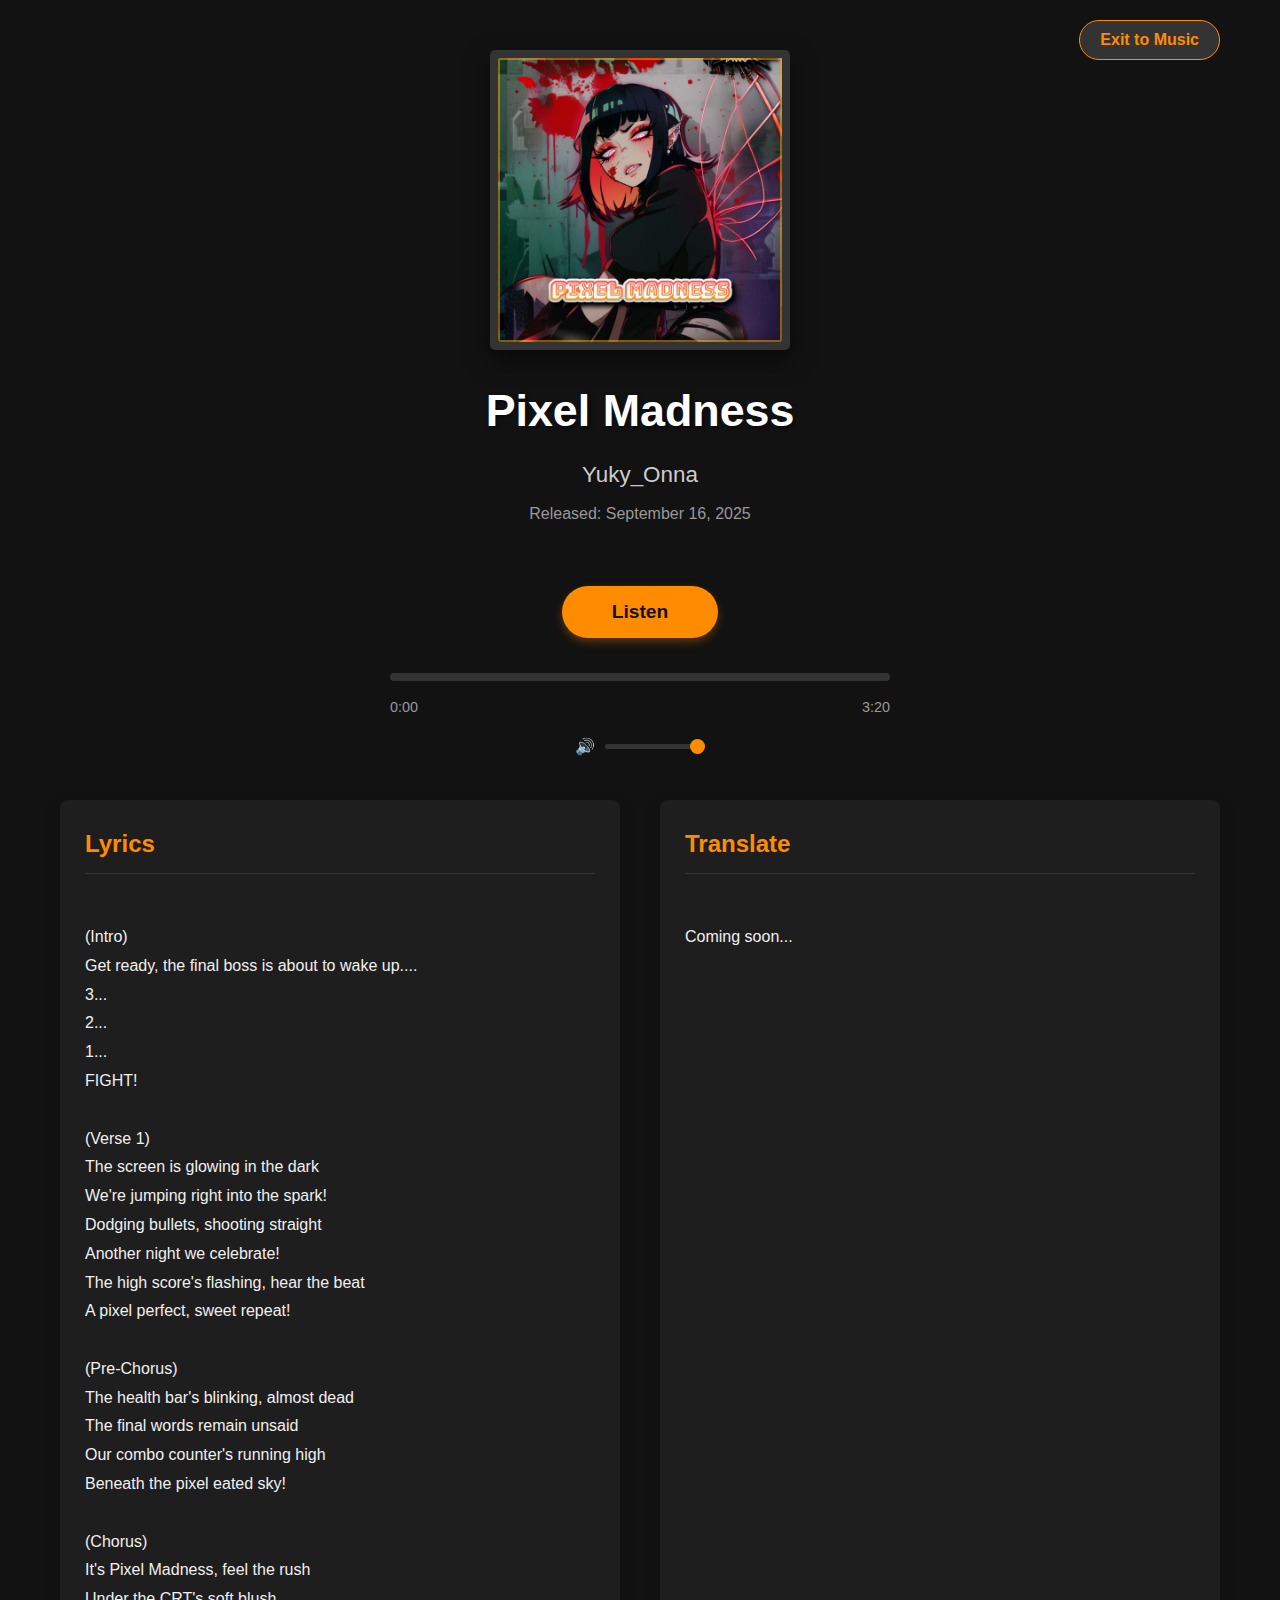
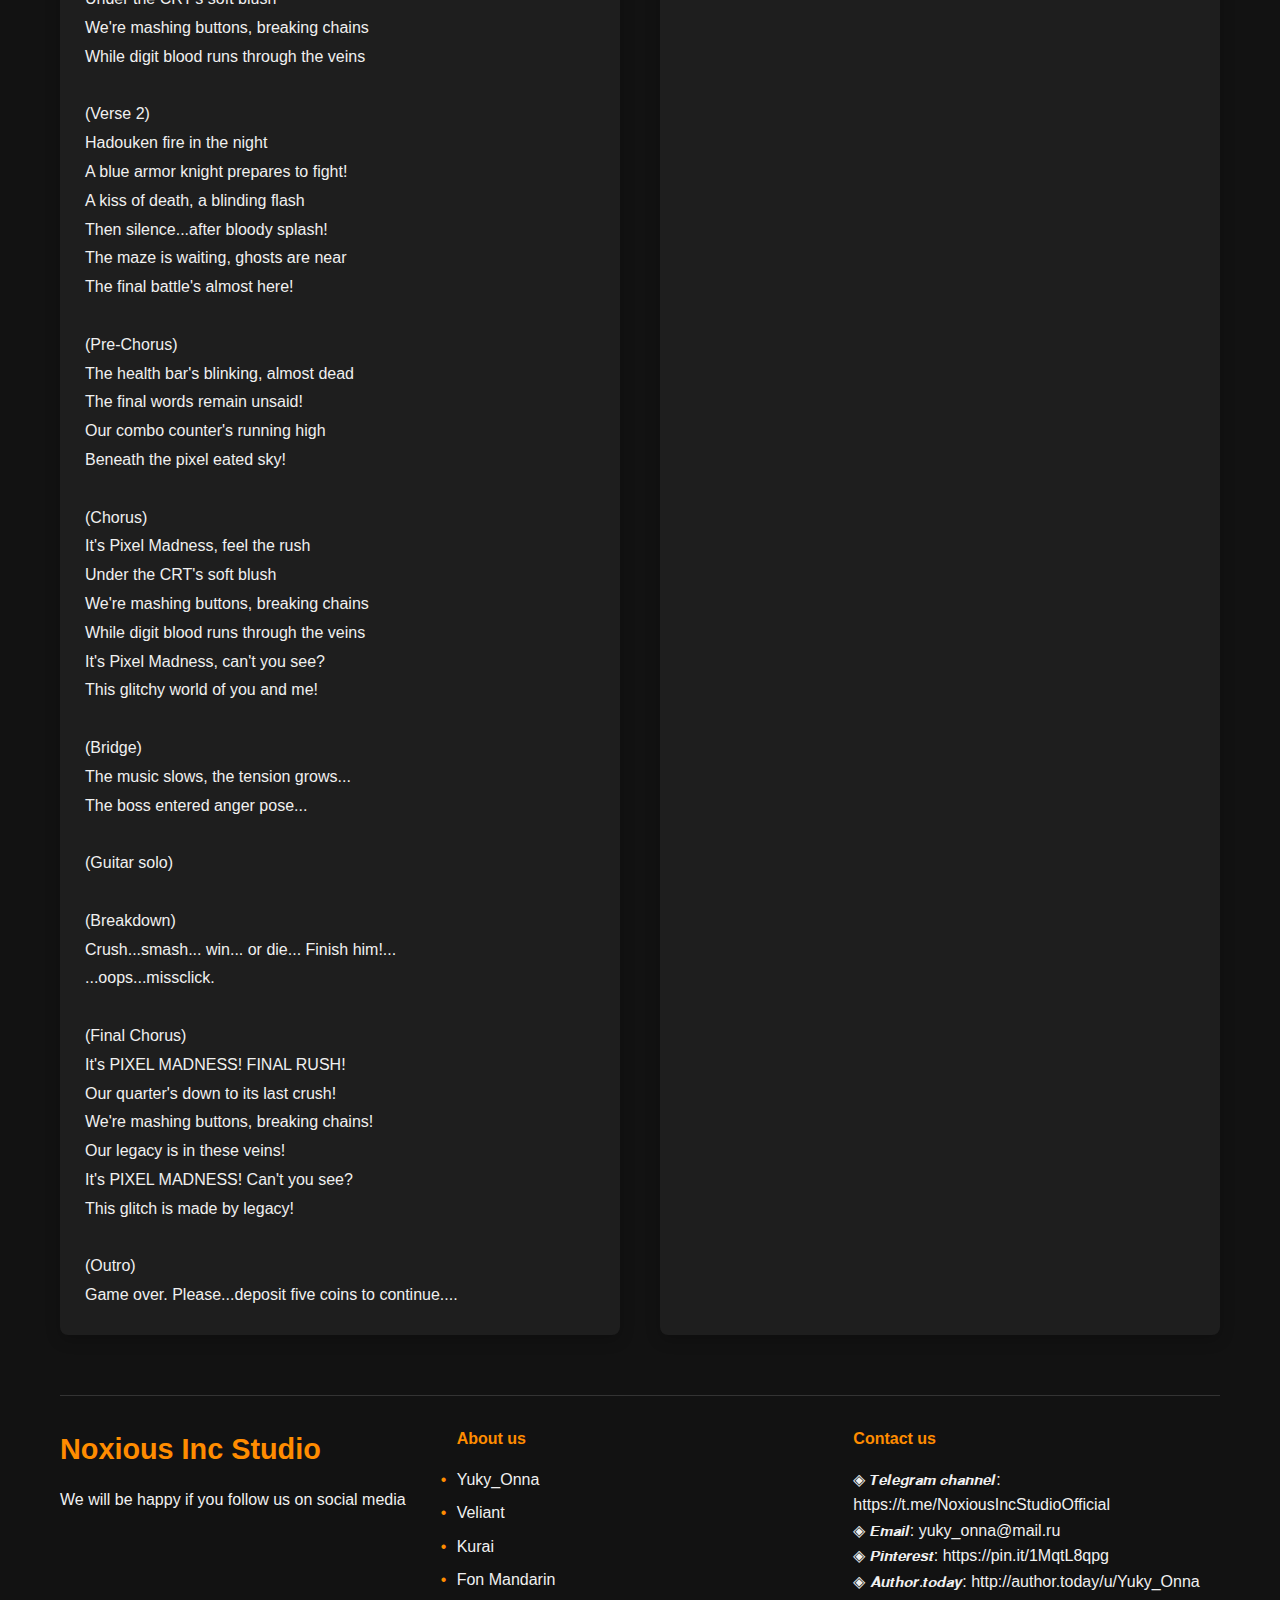
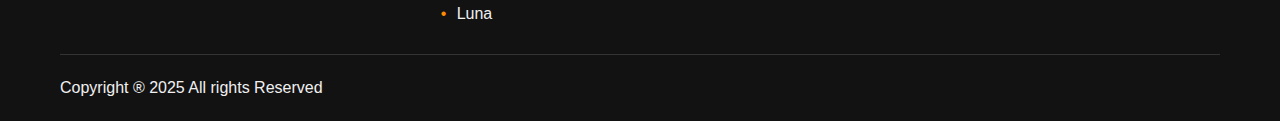
<file: PM.html>
<!DOCTYPE html>
<html lang="en">

<head>
    <meta charset="UTF-8">
    <meta name="viewport" content="width=device-width, initial-scale=1.0">
    <title>Noxious Inc Studio - Music Player</title>
    <style>
        * {
            margin: 0;
            padding: 0;
            box-sizing: border-box;
            font-family: 'Segoe UI', Tahoma, Geneva, Verdana, sans-serif;
        }

        body {
            background-color: #121212;
            color: #f0f0f0;
            line-height: 1.6;
            padding: 20px;
            max-width: 1200px;
            margin: 0 auto;
            position: relative;
        }

        /* Кнопка выхода */
        .exit-button {
            position: absolute;
            top: 20px;
            right: 20px;
            background-color: #333;
            color: #ff8c00;
            border: 1px solid #ff8c00;
            padding: 10px 20px;
            font-size: 1rem;
            font-weight: bold;
            border-radius: 20px;
            cursor: pointer;
            transition: all 0.3s ease;
            z-index: 100;
        }

        .exit-button:hover {
            background-color: #ff8c00;
            color: #121212;
            transform: translateY(-2px);
            box-shadow: 0 4px 8px rgba(255, 140, 0, 0.4);
        }

        header {
            text-align: center;
            margin-bottom: 40px;
            padding-top: 30px;
        }

        .album-art {
            width: 300px;
            height: 300px;
            margin: 0 auto 25px;
            border: 8px solid #333;
            border-radius: 5px;
            box-shadow: 0 10px 25px rgba(0, 0, 0, 0.5);
            overflow: hidden;
            position: relative;
        }

        .album-art img {
            width: 100%;
            height: 100%;
            object-fit: cover;
        }

        .album-art::after {
            content: "";
            position: absolute;
            top: 0;
            left: 0;
            right: 0;
            bottom: 0;
            border: 2px solid rgba(255, 165, 0, 0.5);
            border-radius: 2px;
            pointer-events: none;
        }

        .song-title {
            font-size: 2.8rem;
            margin-bottom: 10px;
            color: #fff;
            text-shadow: 2px 2px 4px rgba(0, 0, 0, 0.5);
        }

        .artist {
            font-size: 1.4rem;
            margin-bottom: 8px;
            color: #ccc;
        }

        .date {
            font-size: 1rem;
            color: #999;
            margin-bottom: 30px;
        }

        .play-button {
            background-color: #ff8c00;
            color: #121212;
            border: none;
            padding: 15px 50px;
            font-size: 1.2rem;
            font-weight: bold;
            border-radius: 30px;
            cursor: pointer;
            margin: 30px 0 20px;
            transition: all 0.3s ease;
            box-shadow: 0 4px 8px rgba(255, 140, 0, 0.3);
        }

        .play-button:hover {
            background-color: #ffa500;
            transform: translateY(-2px);
            box-shadow: 0 6px 12px rgba(255, 140, 0, 0.4);
        }

        .play-button.playing {
            background-color: #ff4500;
        }

        .player-controls {
            width: 100%;
            max-width: 500px;
            margin: 0 auto;
        }

        .progress-container {
            width: 100%;
            height: 8px;
            background-color: #333;
            border-radius: 4px;
            cursor: pointer;
            margin: 15px 0;
            position: relative;
        }

        .progress-bar {
            height: 100%;
            background-color: #ff8c00;
            border-radius: 4px;
            width: 0%;
            transition: width 0.1s linear;
        }

        .time-display {
            display: flex;
            justify-content: space-between;
            font-size: 0.9rem;
            color: #999;
            margin-top: 5px;
        }

        .volume-control {
            display: flex;
            align-items: center;
            margin-top: 15px;
            justify-content: center;
        }

        .volume-icon {
            margin-right: 10px;
            color: #ff8c00;
        }

        .volume-slider {
            width: 100px;
            -webkit-appearance: none;
            height: 5px;
            background: #333;
            border-radius: 5px;
            outline: none;
        }

        .volume-slider::-webkit-slider-thumb {
            -webkit-appearance: none;
            appearance: none;
            width: 15px;
            height: 15px;
            border-radius: 50%;
            background: #ff8c00;
            cursor: pointer;
        }

        .columns {
            display: flex;
            gap: 40px;
            margin: 40px 0 60px;
        }

        .column {
            flex: 1;
            background-color: #1e1e1e;
            padding: 25px;
            border-radius: 8px;
            box-shadow: 0 5px 15px rgba(0, 0, 0, 0.2);
        }

        .column h2 {
            color: #ff8c00;
            margin-bottom: 20px;
            padding-bottom: 10px;
            border-bottom: 1px solid #333;
        }

        .lyrics, .translation {
            white-space: pre-line;
            line-height: 1.8;
        }

        footer {
            margin-top: 60px;
            padding-top: 30px;
            border-top: 1px solid #333;
        }

        .blocks {
            display: flex;
            flex-wrap: wrap;
            gap: 30px;
            margin-bottom: 20px;
        }

        .blocks > div {
            flex: 1;
            min-width: 250px;
        }

        .logo {
            font-size: 1.8rem;
            font-weight: bold;
            color: #ff8c00;
            display: block;
            margin-bottom: 15px;
        }

        h4 {
            color: #ff8c00;
            margin-bottom: 15px;
        }

        ul {
            list-style: none;
        }

        ul li {
            margin-bottom: 8px;
        }

        ul li::before {
            content: "•";
            color: #ff8c00;
            display: inline-block;
            width: 1em;
            margin-left: -1em;
        }

        hr {
            border: none;
            height: 1px;
            background-color: #333;
            margin: 20px 0;
        }

        @media (max-width: 768px) {
            .columns {
                flex-direction: column;
            }
            
            .album-art {
                width: 250px;
                height: 250px;
            }
            
            .song-title {
                font-size: 2.2rem;
            }
            
            .exit-button {
                top: 10px;
                right: 10px;
                padding: 8px 16px;
                font-size: 0.9rem;
            }
        }
    </style>
</head>

<body>
    <!-- Кнопка выхода -->
    <button class="exit-button" id="exitButton">Exit to Music</button>
    
    <header>
        <div class="album-art">
            <img src="img/photo_2025-09-17_11-57-24.jpg" alt="Album Cover">
        </div>
        <h1 class="song-title">Pixel Madness</h1>
        <p class="artist">Yuky_Onna</p>
        <p class="date">Released: September 16, 2025</p>
        
        <button class="play-button" id="playButton">Listen</button>
        
        <div class="player-controls">
            <div class="progress-container" id="progressContainer">
                <div class="progress-bar" id="progressBar"></div>
            </div>
            <div class="time-display">
                <span id="currentTime">0:00</span>
                <span id="duration">0:00</span>
            </div>
            
            <div class="volume-control">
                <div class="volume-icon">🔊</div>
                <input type="range" class="volume-slider" id="volumeSlider" min="0" max="1" step="0.01" value="1">
            </div>
        </div>
        
        <audio id="audioPlayer">
            <source src="Music/Pixel madness (2) (mp3cut.net)-1.mp3" type="audio/mpeg">
            Your browser does not support the audio element.
        </audio>
    </header>
    
    <main>
        <div class="columns">
            <div class="column">
                <h2>Lyrics</h2>
                <div class="lyrics">
<p></p>(Intro)
<p></p>Get ready, the final boss is about to wake up....
<p></p>3...
<p></p>2...
<p></p>1...
<p></p>FIGHT!
<p></p>
<p></p>(Verse 1)
<p></p>The screen is glowing in the dark
<p></p>We're jumping right into the spark!
<p></p>Dodging bullets, shooting straight
<p></p>Another night we celebrate!
<p></p>The high score's flashing, hear the beat
<p></p>A pixel perfect, sweet repeat!
<p></p>
<p></p>(Pre-Chorus)
<p></p>The health bar's blinking, almost dead
<p></p>The final words remain unsaid
<p></p>Our combo counter's running high
<p></p>Beneath the pixel eated sky!
<p></p>
<p></p>(Chorus)
<p></p>It's Pixel Madness, feel the rush
<p></p>Under the CRT's soft blush
<p></p>We're mashing buttons, breaking chains
<p></p>While digit blood runs through the veins
<p></p>
<p></p>(Verse 2)
<p></p>Hadouken fire in the night
<p></p>A blue armor knight prepares to fight!
<p></p>A kiss of death, a blinding flash
<p></p>Then silence...after bloody splash!
<p></p>The maze is waiting, ghosts are near
<p></p>The final battle's almost here!
<p></p>
<p></p>(Pre-Chorus)
<p></p>The health bar's blinking, almost dead
<p></p>The final words remain unsaid!
<p></p>Our combo counter's running high
<p></p>Beneath the pixel eated sky!
<p></p>
<p></p>(Chorus)
<p></p>It's Pixel Madness, feel the rush
<p></p>Under the CRT's soft blush
<p></p>We're mashing buttons, breaking chains
<p></p>While digit blood runs through the veins
<p></p>It's Pixel Madness, can't you see?
<p></p>This glitchy world of you and me!
<p></p>
<p></p>(Bridge)
<p></p>The music slows, the tension grows...
<p></p>The boss entered anger pose...
<p></p>
<p></p>(Guitar solo)
<p></p>
<p></p>(Breakdown)
<p></p>Crush...smash... win... or die... Finish him!...
<p></p>...oops...missclick.
<p></p>
<p></p>(Final Chorus)
<p></p>It's PIXEL MADNESS! FINAL RUSH!
<p></p>Our quarter's down to its last crush!
<p></p>We're mashing buttons, breaking chains!
<p></p>Our legacy is in these veins!
<p></p>It's PIXEL MADNESS! Can't you see?
<p></p>This glitch is made by legacy!
<p></p>
<p></p>(Outro)
<p></p>Game over. Please...deposit five coins to continue....
                </div>
            </div>
            
            <div class="column">
                <h2>Translate</h2>
                <div class="translation">
Coming soon...
                </div>
            </div>
        </div>
    </main>
    
    <footer>
        <div class="blocks">
            <div>
                <span class="logo">Noxious Inc Studio</span>
                <p>We will be happy if you follow us on social media</p>
            </div>
            <div>
                <h4>About us</h4>
                <ul>
                    <li>Yuky_Onna</li>
                    <li>Veliant</li>
                    <li>Kurai</li>
                    <li>Fon Mandarin</li>
                    <li>Luna</li>
                </ul>
            </div>
            <div>
                <h4>Contact us</h4>
                <p>◈ 𝙏𝙚𝙡𝙚𝙜𝙧𝙖𝙢 𝙘𝙝𝙖𝙣𝙣𝙚𝙡:
                https://t.me/NoxiousIncStudioOfficial</p>
                <p>◈ 𝙀𝙢𝙖𝙞𝙡:
                yuky_onna@mail.ru</p>
                <p>◈ 𝙋𝙞𝙣𝙩𝙚𝙧𝙚𝙨𝙩:
                https://pin.it/1MqtL8qpg</p>
                <p>◈ 𝘼𝙪𝙩𝙝𝙤𝙧.𝙩𝙤𝙙𝙖𝙮:
                http://author.today/u/Yuky_Onna</p>
            </div>
        </div>
        <hr>
        <p>Copyright ® 2025 All rights Reserved</p>
    </footer>

    <script>
        const playButton = document.getElementById('playButton');
        const audioPlayer = document.getElementById('audioPlayer');
        const progressContainer = document.getElementById('progressContainer');
        const progressBar = document.getElementById('progressBar');
        const currentTimeEl = document.getElementById('currentTime');
        const durationEl = document.getElementById('duration');
        const volumeSlider = document.getElementById('volumeSlider');
        const exitButton = document.getElementById('exitButton');
        
        // Кнопка выхода
        exitButton.addEventListener('click', function() {
            window.location.href = 'music.html';
        });
        
        // Play/Pause functionality
        playButton.addEventListener('click', function() {
            if (audioPlayer.paused) {
                audioPlayer.play();
                playButton.textContent = 'Pause';
                playButton.classList.add('playing');
            } else {
                audioPlayer.pause();
                playButton.textContent = 'Listen';
                playButton.classList.remove('playing');
            }
        });
        
        // Update progress bar
        audioPlayer.addEventListener('timeupdate', updateProgress);
        
        // Set progress on click
        progressContainer.addEventListener('click', setProgress);
        
        // Update volume
        volumeSlider.addEventListener('change', function() {
            audioPlayer.volume = volumeSlider.value;
        });
        
        // When audio ends
        audioPlayer.addEventListener('ended', function() {
            playButton.textContent = 'Listen';
            playButton.classList.remove('playing');
            audioPlayer.currentTime = 0;
            progressBar.style.width = '0%';
            currentTimeEl.textContent = '0:00';
        });
        
        // Update duration when metadata is loaded
        audioPlayer.addEventListener('loadedmetadata', function() {
            const duration = audioPlayer.duration;
            const minutes = Math.floor(duration / 60);
            const seconds = Math.floor(duration % 60);
            durationEl.textContent = `${minutes}:${seconds < 10 ? '0' : ''}${seconds}`;
        });
        
        // Format time
        function formatTime(seconds) {
            const minutes = Math.floor(seconds / 60);
            const secs = Math.floor(seconds % 60);
            return `${minutes}:${secs < 10 ? '0' : ''}${secs}`;
        }
        
        // Update progress bar
        function updateProgress() {
            const { currentTime, duration } = audioPlayer;
            const progressPercent = (currentTime / duration) * 100;
            progressBar.style.width = `${progressPercent}%`;
            currentTimeEl.textContent = formatTime(currentTime);
        }
        
        // Set progress on click
        function setProgress(e) {
            const width = this.clientWidth;
            const clickX = e.offsetX;
            const duration = audioPlayer.duration;
            audioPlayer.currentTime = (clickX / width) * duration;
        }
    </script>
</body>

</html>
</file>
<file: css/main.css>
@import url('https://fonts.googleapis.com/css2?family=Poppins:wght@100;400;500;700;800&display=swap');

* {
    margin: 0;
    padding: 0;
}

body {
    font-family: "Poppins", sans-serif;
    font-weight: 400;
    color: #fff;
    font-size: 16px;
}

a {
    text-decoration: none;
}

img {
    max-width: 100%;
}

.wrapper {
    background: linear-gradient(180deg,rgba(0, 0, 0, 1) 0%, rgba(79, 45, 0, 1) 74%, rgba(133, 46, 0, 1) 100%);
    width: 100%;
    overflow-x: hidden;
}

.container {
    width: 1400px;
    margin: 0 auto;
}

header {
    padding: 50px 0;
}

header .logo {
    text-transform: uppercase;
    font-size: 29px;
    font-weight: 800;
}

header nav {
    float: right;
    width: 50%;
}

header nav ul {
    list-style: none;
    display: flex;
    justify-content: space-between;
    z-index: 2;
    position: relative;
}

header nav ul li {
    display: inline-block;
}

header nav ul li a {
    color: #fff
}

header nav ul li.active::after {
    content: '';
    display: block;
    width: 40px;
    height: 5px;
    background: #DC7000;
    border-radius: 10px;
    position: relative;
    top: 10px;
}

header nav ul li:not(.active):not(.btn) a:hover {
    border-bottom: 5px solid #DC7000;
}

header nav ul li.btn a {
    background: #DC7000;
    padding: 9px 17px;
    border-radius: 15px;
    transition: all 500ms ease;
}

header nav ul li.btn a:hover {
    background: #6d0303;
}

.hero {
    padding-bottom: 100px;
    position: relative;
    z-index: 1;
}

.hero--info {
    width: 530px;
    padding-top: 100px;
}

.hero--info h2 {
    color: #DC7000;
    font-size: 20px;
    font-weight: 700;
}

.hero--info h1 {
    font-size: 50px;
    font-weight: 700;
}

.hero--info p {
    font-weight: 500;
    line-height: 170%;
    margin: 30px 0;
}

.hero--info .btn {
    background: #DC7000;
    color: #fff;
    border-radius: 50px;
    padding: 15px 30px;
    border: 0;
    transition: all 500ms ease;
    font-size: 17px;
}

.hero--info .btn:hover {
    cursor: pointer;
    transform: scale(1.1);
    background: #6d0303;
}

.hero img {
    position: absolute;
    top: 100px;
    right: 150px;
    width: 500px;
    height: 450px;
}

.trending {
    padding-top: 70px;
}

.trending h3 {
    font-weight: 700;
    font-size: 31px;
}

.trending .see-all {
    color: #fff;
    background: #4e4e4e;
    border-radius: 5px;
    padding: 12px 23px;
    float: right;
    display: block;
    transition: 500ms ease;
}

.trending .see-all:hover {
    transform: scale(1.1);
}

.trending .games {
    display: flex;
    justify-content: space-between;
    width: 100%;
    padding: 50px 0;
}

.trending .games img {
border-radius: 25px;
}

.trending .games span {
    display: block;
    text-align: center;
    margin-top: 20px;
}

.trending .games span img {
    position: relative;
    margin-right: 7px;
}

.trending .block {
    transition: 500ms ease;
}

.trending .block:hover {
    transform: scale(1.1);
}

.big-text {
    padding: 50px 0;
    font-size: 35px;
    font-weight: 700;
    text-align: center;
    width: 800px;
}

.banner {
    padding: 80px 0;
}

.banner h3 {
    font-size: 30px;
    font-weight: 700;
    margin-bottom: 30px;
}

.banner p {
    line-height: 170%;
    margin-bottom: 30px;
    width: 550px;
}

.banner img {
    width: 100%;
    border-radius: 15px;
}

.features {
    background: url('/N.I.S./img/photo_2025-09-02_18-26-51.jpg') no-repeat center center fixed;
    background-size: cover;
    padding: 80px 80px;
}

.features h3 {
    margin-bottom: 20px;
    text-align: center;
    max-width: 800px;
    margin-left: auto;
    margin-right: auto;
    font-size: 30px;
}

.features p {
    margin-bottom: 20px;
    text-align: center;
    max-width: 800px;
    margin-left: auto;
    margin-right: auto;
}

.features .info {
    display: flex;
    justify-content: center;
    flex-wrap: wrap;
}

.features .info .block {
    text-align: center;
    width: 20%;
    margin: 30px 2%;
}

.features .info .block img {
    margin-bottom: 15px;
}

.projects {
    padding: 100px 0 ;
}

.projects h3 {
    font-size: 30px;
    text-align: center;
}

.projects p {
    margin: 40px 0;
    text-align: center;
}

.projects .images {
    display: flex;
    justify-content: space-around;
    margin-bottom: 25px;
}

.projects .images img {
    border-radius: 15px;
}

footer {
    background: #000;
    padding: 50px 0;
}

footer .blocks {
    display: flex;
    justify-content: space-between;
}

footer .blocks .logo {
    text-transform: uppercase;
    font-size: 29px;
    font-weight: 800;
}

footer .blocks p {
    width: 300px;
    margin: 15px 0;
}

footer .blocks h4 {
    font-weight: 400;
    font-size: 17px;
}

footer .blocks ul {
    list-style: none;
}

footer .blocks li {
    margin-top: 7px;
    opacity: 0.8;
}

footer hr {
    margin: 30px 0;
    border: 0;
    height: 0.6px;
    background: #ccc;
}

footer > p {
    text-align: center;
}


.hero-about {
    position: relative;
}

.hero-about .info {
    width: 500px;
    padding: 250px 0;

}

.hero-about img {
    position: absolute;
    right: 150px;
    top: 125px;
}

.hero-about .info h1 {
    margin-bottom: 15px;
    font-size: 30px;
}

.hero-about .info .btn {
    background: #DC7000;
    color: #fff;
    border-radius: 50px;
    padding: 15px 30px;
    border: 0;
    transition: all 500ms ease;
    font-size: 17px;
    margin-top: 25px;
    text-decoration: none;
    display: inline-block;
}

.hero-about .info .btn a {
    color: #fff;
}

.hero-about .info .btn:hover {
    cursor: pointer;
    transform: scale(1.1);
    background: #6d0303;
}

.work {
    padding: 80px 0;
}

.work h2{
    font-size: 25px;
    margin-bottom: 40px;
}

.work .blocks {
    display: flex;
    justify-content: space-between;
}

.work .blocks .block {
    width: 25%;
    border-radius: 10px;
    padding: 50px 35px;
    background: #20120a;
}

.work .blocks .block h3 {
    font-size: 20px;
    margin: 30px 0;
}

.work .blocks .block p {
    margin: 10px 0;
}

.work .blocks .block .badge {
    border-radius: 7px;
    padding: 10px 20px;
}

.work .blocks .block .badge.purple {
    background: purple;
}

.work .blocks .block .badge.red {
    background: red;
}

.work .blocks .block .badge.brown {
    background: #64341c;
}

.nowost.container {
    display: flex;
    justify-content: space-between;
    flex-wrap: wrap;
    max-width: 600px;
    margin: 20px auto;
    padding: 0;
    font-family: Arial, sans-serif;
}

.nowost .block {
    border: 2px solid #000000;
    border-radius: 15px;
    padding: 25px;
    background-color: #b0b0b0;
    box-shadow: 0 4px 15px rgba(0, 0, 0, 0.1);
    text-align: center;
}

.nowost .block img {
    display: block;
    margin: 0 auto 20px auto;
    border-radius: 12px;
    border: 3px solid #000000;
    box-shadow: 0 2px 8px rgba(0, 0, 0, 0.15);
}

.nowost .block h2 {
    color: #333;
    font-size: 24px;
    margin: 20px 0 15px 0;
    padding-bottom: 15px;
    border-bottom: 2px solid #000000;
    position: relative;
}

.nowost .block h2::after {
    content: '';
    position: absolute;
    bottom: -2px;
    left: 50%;
    transform: translateX(-50%);
    width: 60px;
    height: 3px;
    background-color: #ff6b6b;
    border-radius: 2px;
}

.nowost .block p {
    color: #000000;
    line-height: 1.6;
    margin-bottom: 15px;
    font-size: 16px;
}

.nowost .block p i {
    color: #000000;
    font-style: italic;
}

.nowost .block a {
    display: inline-block;
    padding: 10px 20px;
    background-color: #ff6b6b;
    color: white;
    text-decoration: none;
    border-radius: 25px;
    font-weight: bold;
    transition: all 0.3s ease;
    margin-top: 10px;
}

.nowost .block a:hover {
    background-color: #ff5252;
    transform: translateY(-2px);
    box-shadow: 0 4px 12px rgba(255, 107, 107, 0.3);
}

@media (max-width: 768px)
    .nowost.container {
        margin: 15px;
        max-width: 100%;
    }
    
    .nowost .block {
        padding: 20px;
    }
    
    .nowost .block img {
        width: 250px;
        height: 170px;
    }
    
    .nowost .block h2 {
        font-size: 20px;
    }

    .nowost.container {
    display: flex;
    flex-wrap: wrap;
    gap: 20px;
    justify-content: center;
    max-width: 1200px;
    margin: 20px auto;
    padding: 0 15px;
}

.nowost .block {
    flex: 0 0 calc(33.333% - 20px);
    min-width: 300px;
    border: 2px solid #e0e0e0;
    border-radius: 15px;
    padding: 25px;
    background-color: #ffffff;
    box-shadow: 0 4px 15px rgba(0, 0, 0, 0.1);
    text-align: center;
    box-sizing: border-box;
}

@media (max-width: 1024px) {
    .nowost .block {
        flex: 0 0 calc(50% - 20px);
    }
}

@media (max-width: 768px) {
    .nowost .block {
        flex: 0 0 100%;
        min-width: auto;
    }
}

.container .Cor  {
    position: relative;
    text-align: center;
}

.text-animation {
    font-size: 6rem;
    font-weight: bold;
    text-transform: uppercase;
    position: relative;
    z-index: 2;
}

.letter {
    display: inline-block;
    color: #ff0000;
    text-shadow: 0 0 10px #ff0000, 0 0 20px #ff0000;
    opacity: 0;
    animation: glitch-appear 0.5s forwards, glitch-flicker 2s infinite 0.5s;
}

.space {
    width: 2rem;
}

/* Анимация появления букв с задержкой */
.letter:nth-child(1) { animation-delay: 0s, 0.5s; }
.letter:nth-child(2) { animation-delay: 0.1s, 0.6s; }
.letter:nth-child(3) { animation-delay: 0.2s, 0.7s; }
.letter:nth-child(4) { animation-delay: 0.3s, 0.8s; }
.letter:nth-child(5) { animation-delay: 0.4s, 0.9s; }
.letter:nth-child(6) { animation-delay: 0.5s, 1.0s; }
.letter:nth-child(7) { animation-delay: 0.6s, 1.1s; }
.letter:nth-child(8) { animation-delay: 0.7s, 1.2s; }
.letter:nth-child(9) { animation-delay: 0.8s, 1.3s; }
.letter:nth-child(10) { animation-delay: 0.9s, 1.4s; }
.letter:nth-child(11) { animation-delay: 1.0s, 1.5s; }
.letter:nth-child(12) { animation-delay: 1.1s, 1.6s; }
.letter:nth-child(13) { animation-delay: 1.2s, 1.7s; }
.letter:nth-child(14) { animation-delay: 1.3s, 1.8s; }

@keyframes glitch-appear {
    0% {
        opacity: 0;
        transform: translateY(50px) scale(0.8);
    }
    50% {
        opacity: 1;
        transform: translateY(-10px) scale(1.1);
    }
    100% {
        opacity: 1;
        transform: translateY(0) scale(1);
    }
}

@keyframes glitch-flicker {
    0%, 100% {
        opacity: 1;
        transform: translateX(0);
    }
    5% {
        opacity: 0.8;
        transform: translateX(-2px);
    }
    10% {
        opacity: 1;
        transform: translateX(2px);
    }
    15% {
        opacity: 0.9;
        transform: translateX(-1px);
    }
    20% {
        opacity: 1;
        transform: translateX(1px);
    }
    25% {
        opacity: 0.95;
    }
    50% {
        opacity: 1;
    }
    75% {
        opacity: 0.98;
    }
}

/* Эффект мерцания фона */
.glitch-effect {
    position: absolute;
    top: 0;
    left: 0;
    width: 100%;
    height: 100%;
    background: linear-gradient(45deg, #ff0000, #00ff00, #0000ff);
    opacity: 0;
    mix-blend-mode: overlay;
    animation: glitch-bg 3s infinite;
    z-index: 1;
}

@keyframes glitch-bg {
    0%, 100% {
        opacity: 0;
        clip-path: polygon(0 0, 100% 0, 100% 0, 0 0);
    }
    2% {
        opacity: 0.1;
        clip-path: polygon(0 20%, 100% 20%, 100% 40%, 0 40%);
    }
    4% {
        opacity: 0;
        clip-path: polygon(0 60%, 100% 60%, 100% 80%, 0 80%);
    }
    96% {
        opacity: 0.05;
        clip-path: polygon(0 10%, 100% 10%, 100% 30%, 0 30%);
    }
}

/* Адаптивность для мобильных устройств */
@media (max-width: 768px) {
    .text-animation {
        font-size: 3rem;
    }
}

@media (max-width: 480px) {
    .text-animation {
        font-size: 2rem;
    }
    
    .space {
        width: 1rem;
    }
}

/* Пиксельный смеющийся череп */
.skull-container {
    position: relative;
    margin-top: 40px;
    text-align: center;
    opacity: 0;
    animation: skullAppear 2s forwards 3s;
}

.pixel-skull {
    position: relative;
    width: 120px;
    height: 120px;
    margin: 0 auto;
    image-rendering: pixelated;
}

.skull-pixel {
    position: absolute;
    width: 10px;
    height: 10px;
    background: #00ff00;
    animation: skullGlow 2s infinite;
}

/* Позиции пикселей для черепа */
.skull-pixel:nth-child(1) { top: 10px; left: 50px; animation-delay: 0s; }
.skull-pixel:nth-child(2) { top: 10px; left: 60px; animation-delay: 0.2s; }
.skull-pixel:nth-child(3) { top: 20px; left: 40px; animation-delay: 0.4s; }
.skull-pixel:nth-child(4) { top: 20px; left: 70px; animation-delay: 0.6s; }
.skull-pixel:nth-child(5) { top: 30px; left: 30px; animation-delay: 0.8s; }
.skull-pixel:nth-child(6) { top: 30px; left: 80px; animation-delay: 1.0s; }
.skull-pixel:nth-child(7) { top: 40px; left: 20px; animation-delay: 1.2s; }
.skull-pixel:nth-child(8) { top: 40px; left: 90px; animation-delay: 1.4s; }
.skull-pixel:nth-child(9) { top: 50px; left: 20px; animation-delay: 0.1s; }
.skull-pixel:nth-child(10) { top: 50px; left: 90px; animation-delay: 0.3s; }
.skull-pixel:nth-child(11) { top: 60px; left: 30px; animation-delay: 0.5s; }
.skull-pixel:nth-child(12) { top: 60px; left: 80px; animation-delay: 0.7s; }
.skull-pixel:nth-child(13) { top: 70px; left: 40px; animation-delay: 0.9s; }
.skull-pixel:nth-child(14) { top: 70px; left: 70px; animation-delay: 1.1s; }
/* Глаза */
.skull-pixel:nth-child(15) { top: 40px; left: 40px; animation-delay: 0.2s; background: #ff0000; }
.skull-pixel:nth-child(16) { top: 40px; left: 70px; animation-delay: 0.4s; background: #ff0000; }
/* Улыбка */
.skull-pixel:nth-child(17) { top: 60px; left: 50px; animation-delay: 0.6s; background: #ff0000; }
.skull-pixel:nth-child(18) { top: 60px; left: 60px; animation-delay: 0.8s; background: #ff0000; }
.skull-pixel:nth-child(19) { top: 70px; left: 40px; animation-delay: 1.0s; background: #ff0000; }
.skull-pixel:nth-child(20) { top: 70px; left: 70px; animation-delay: 1.2s; background: #ff0000; }

@keyframes skullAppear {
    0% {
        opacity: 0;
        transform: scale(0.5) rotate(-10deg);
    }
    50% {
        opacity: 1;
        transform: scale(1.2) rotate(5deg);
    }
    100% {
        opacity: 1;
        transform: scale(1) rotate(0deg);
    }
}

@keyframes skullGlow {
    0%, 100% {
        opacity: 1;
        box-shadow: 0 0 5px currentColor;
    }
    50% {
        opacity: 0.7;
        box-shadow: 0 0 15px currentColor, 0 0 25px currentColor;
    }
}

.skull-text {
    margin-top: 20px;
    font-size: 1.5rem;
    color: #00ff00;
    text-shadow: 0 0 10px #00ff00;
    animation: textFlicker 3s infinite;
}

@keyframes textFlicker {
    0%, 100% {
        opacity: 1;
        transform: translateX(0);
    }
    25% {
        opacity: 0.8;
        transform: translateX(-2px);
    }
    50% {
        opacity: 0.9;
        transform: translateX(2px);
    }
    75% {
        opacity: 0.7;
        transform: translateX(-1px);
    }
}
document.addEventListener('DOMContentLoaded', function() {
    // Анимация мерцания черепа
    setInterval(() => {
        const skull = document.querySelector('.skull-container');
        if (skull && Math.random() > 0.7) {
            skull.style.filter = `hue-rotate(${Math.random() * 360}deg)`;
            setTimeout(() => {
                skull.style.filter = 'none';
            }, 200);
        }
    }, 3000);

    // Случайное подмигивание глаз
    setInterval(() => {
        const eyes = document.querySelectorAll('.skull-pixel:nth-child(15), .skull-pixel:nth-child(16)');
        eyes.forEach(eye => {
            if (Math.random() > 0.8) {
                eye.style.opacity = '0.3';
                setTimeout(() => {
                    eye.style.opacity = '1';
                }, 100);
            }
        });
    }, 2000);
});

.dropdown {
    position: relative;
    display: inline-block;
}

.dropdown {
    position: relative;
    display: inline-block;
}

.dropdown-content {
    display: block;
    position: absolute;
    top: 100%;
    right: 0;
    background-color: #1a1a1a;
    min-width: 200px;
    box-shadow: 0px 8px 16px 0px rgba(0,0,0,0.5);
    z-index: 1000;
    border-radius: 4px;
    overflow: hidden;
    margin-top: 10px;
    opacity: 0;
    visibility: hidden;
    transform: translateY(-10px);
    transition: all 0.3s ease;
}

.dropdown-content a {
    color: #f1f1f1;
    padding: 12px 16px;
    text-decoration: none;
    display: flex;
    align-items: center;
    gap: 10px;
    transition: background-color 0.3s;
}

.dropdown-content a:hover {
    background-color: #c72121;
}

.social-icon {
    font-size: 18px;
}

/* Показываем меню при наведении на родительский элемент */
.dropdown:hover .dropdown-content {
    opacity: 1;
    visibility: visible;
    transform: translateY(0);
}

/* Создаем невидимую область между кнопкой и меню */
.dropdown-content::before {
    content: '';
    position: absolute;
    top: -10px;
    left: 0;
    width: 100%;
    height: 10px;
}

/* Адаптивность для выпадающего меню */
@media (max-width: 768px) {
    .dropdown-content {
        right: auto;
        left: 0;
        min-width: 180px;
    }

}
</file>
